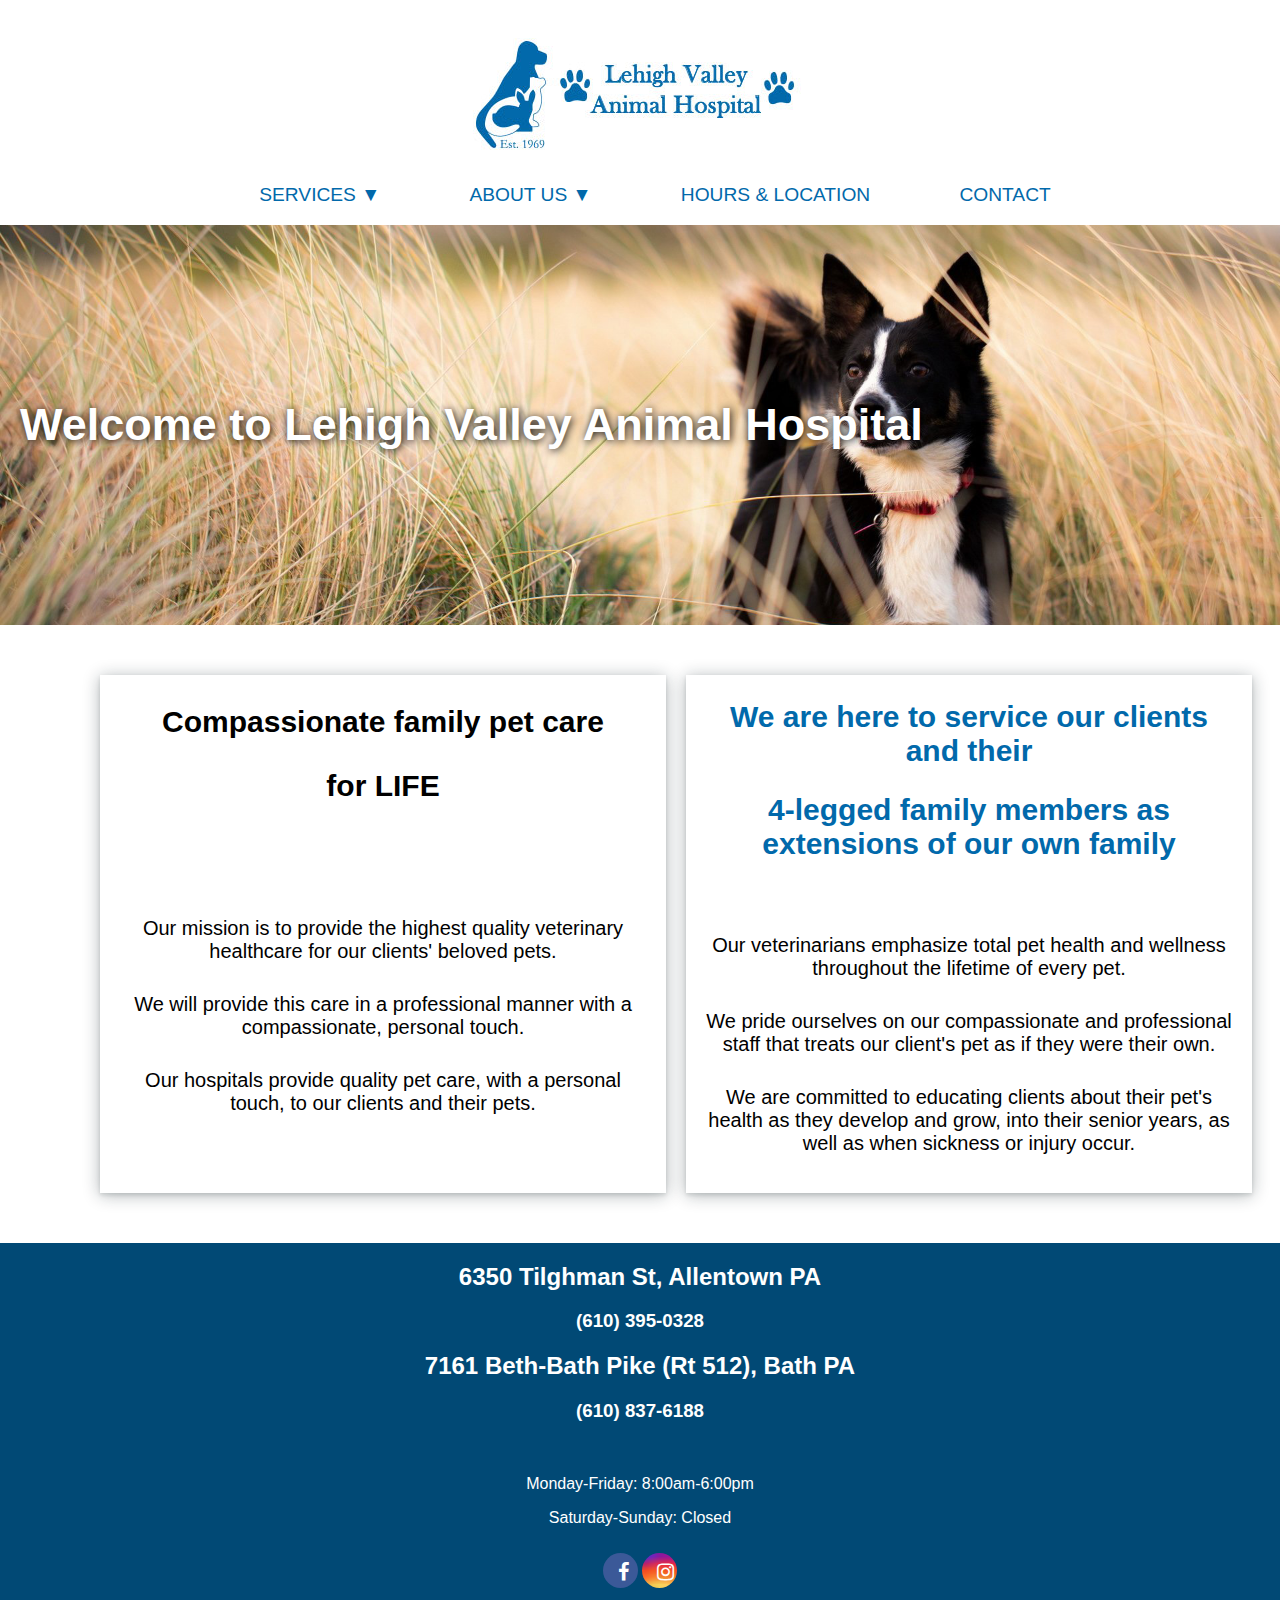
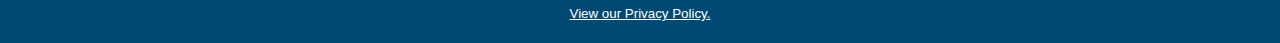
<file: index.html>
<!DOCTYPE html>
<html>
    <head>
        <meta charset="utf-8">
        <meta name="viewport" content="width-device-width", initial-scale="1">
        <title>FINAL PROJECT</title>
        <link rel="stylesheet" href="https://cdnjs.cloudflare.com/ajax/libs/font-awesome/4.7.0/css/font-awesome.min.css">
        <link rel="stylesheet" href="style.css">
    </head>
    <body>


        <header class="white">
            <div class="container">
                <div class="img">
                    <a href="index.html"><img src="images/logo.jpg" alt=""></a>
                </div>
                <nav>
                    <ul>
                        <li class="dropdown">
                            <a href="#">Services ▼ </a>
                            <ul class="dropdownmenu">
                                <li><a href="allservices.html">All Services</a></li>
                                <li><a href="catanddogcare.html">Cat & Dog Care</a></li>
                                <li><a href="telehealth.html">Telehealth Appointments</a></li>
                                <li><a href="emergency.html">Emergency Pet Care</a></li>
                            </ul>
                            </li>
                            <li class="dropdown">
                                <a href="#">About Us ▼ </a>
                                <ul class="dropdownmenu">
                                    <li><a href="ourpractices.html">Our Practices</a></li>
                                    <li><a href="meettheteam.html">Meet the Team</a></li>
                                    <li><a href="resources.html">Resources & Links</a></li>
                                </ul>
                                </li>
                        <li><a href="hours.html">Hours & Location</a></li>
                        <li><a href="contact.html">Contact</a></li>
                    </ul>
                </nav>
                <div class="burger">
                    <span></span>
                    <span></span>
                    <span></span>
                </div>
            </div>
        </header>



        <section class="featured">
            <div class="container">
                <h1>Welcome to Lehigh Valley Animal Hospital</h1>
            </div>
        </section>

    <section class="secondary">
        <div class="grid-parent">
            <div class="grid-child child1">
                <h3>Compassionate family pet care</h3>
                <h3>for LIFE</h3>
                <br>
                <br>
                <br>
                <p>Our mission is to provide the highest quality veterinary healthcare for our clients' beloved pets.</p>
                <p>We will provide this care in a professional manner with a compassionate, personal touch. </p>
                <p>Our hospitals provide quality pet care, with a personal touch, to our clients and their pets.</p>
            </div>
            <div class="grid-child child2">
                <h2>We are here to service our clients and their </h2>
                <h2>4-legged family members as extensions of our own family</h2>
                <br>
                <p>Our veterinarians emphasize total pet health and wellness throughout the lifetime of every pet.</p>
                <p>We pride ourselves on our compassionate and professional staff that treats our client's pet as if they were their own.</p>
                <p>We are committed to educating clients about their pet's health as they develop and grow, into their senior years, as well as when sickness or injury occur.</p>
                <br>
            </div>
          </div>
    </section>



        <footer class="blue">
            <div class="container">
                <h2>6350 Tilghman St, Allentown PA</h2>
                <h3>(610) 395-0328</h3>
                <h2>7161 Beth-Bath Pike (Rt 512), Bath PA</h2>
                <h3>(610) 837-6188</h3>
                <br>
                <p>Monday-Friday: 8:00am-6:00pm</p>
                <p>Saturday-Sunday: Closed</p>
                <a href ="https://www.facebook.com/lvanimalhospital" class="fa fa-facebook"></a>
                <a href ="https://www.instagram.com/lehighvalleyanimalhospital/" class="fa fa-instagram"></a>
                <p><small><a href="https://lvah.com/uploads/SiteAssets/0/files/Online-Privacy-Policy-2205.pdf">View our Privacy Policy.</a></small></p>
            </div>
        </footer>


    </body>
</html>
</file>
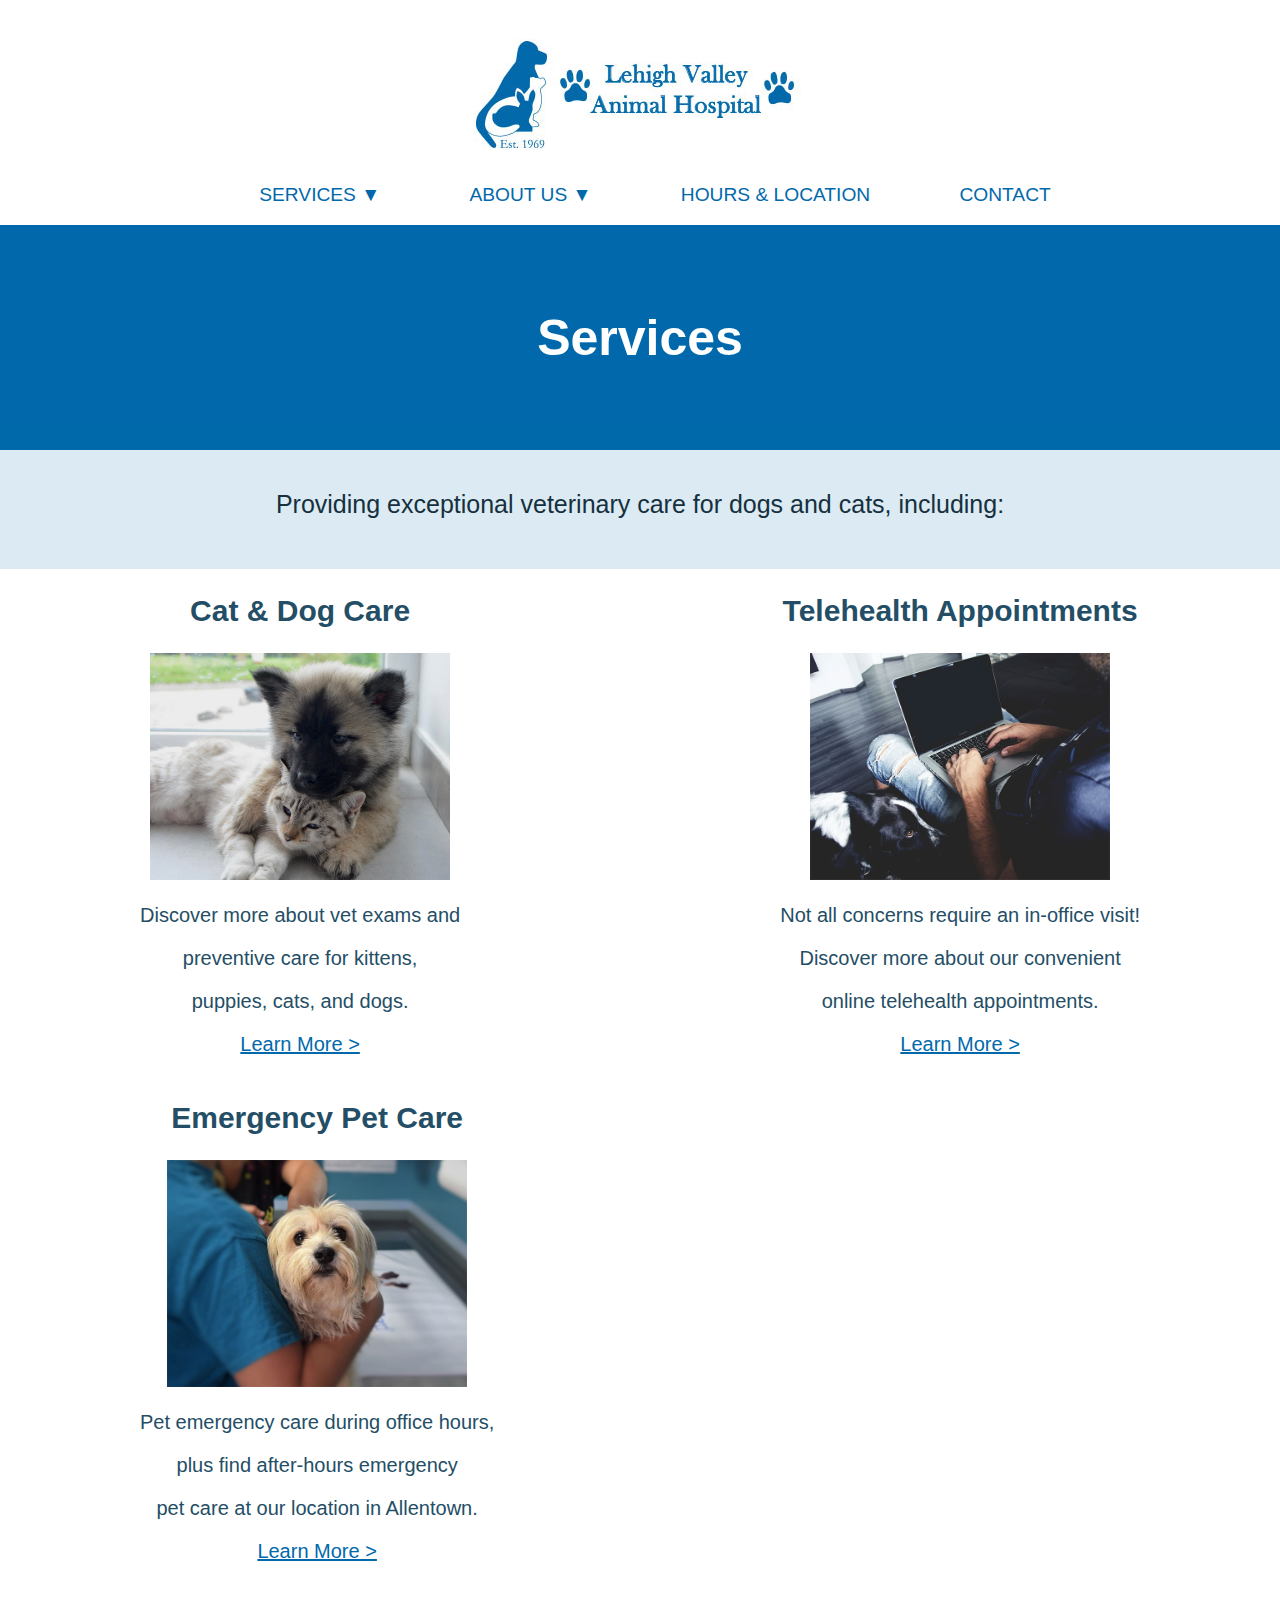
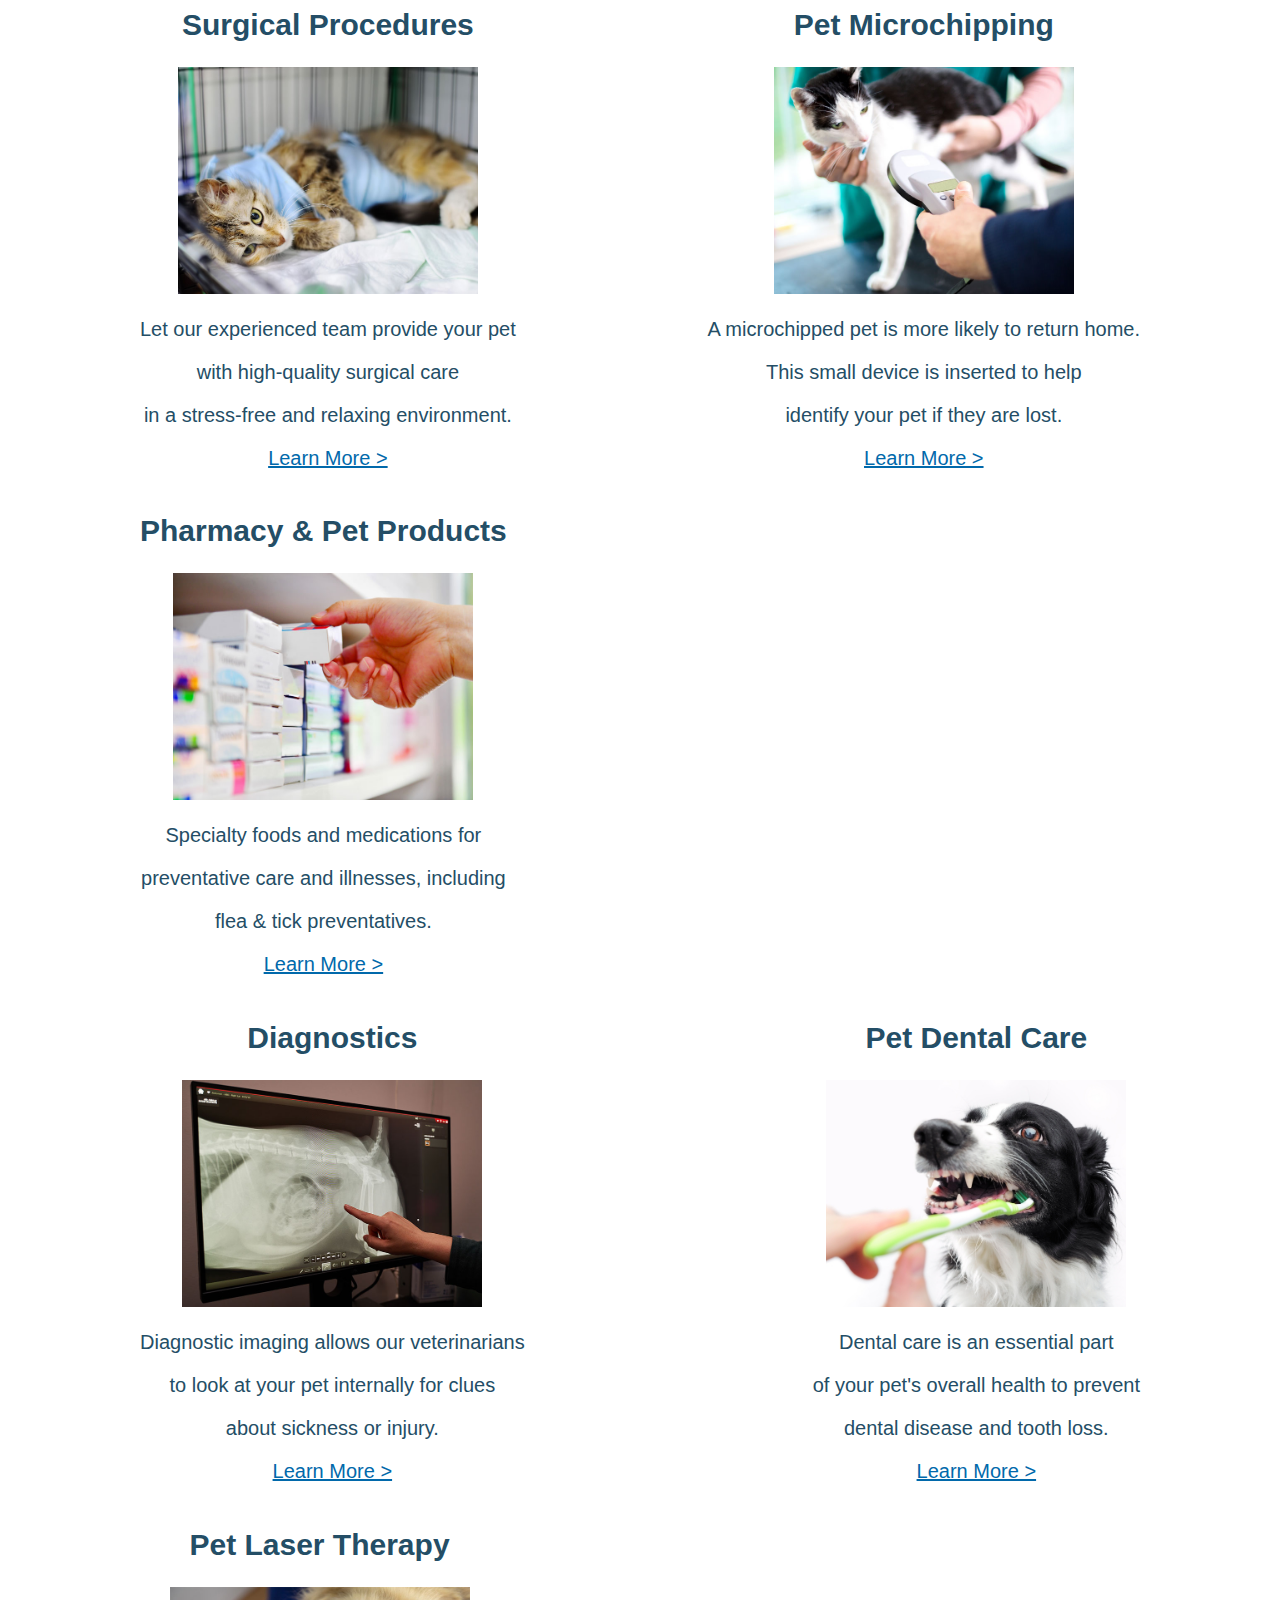
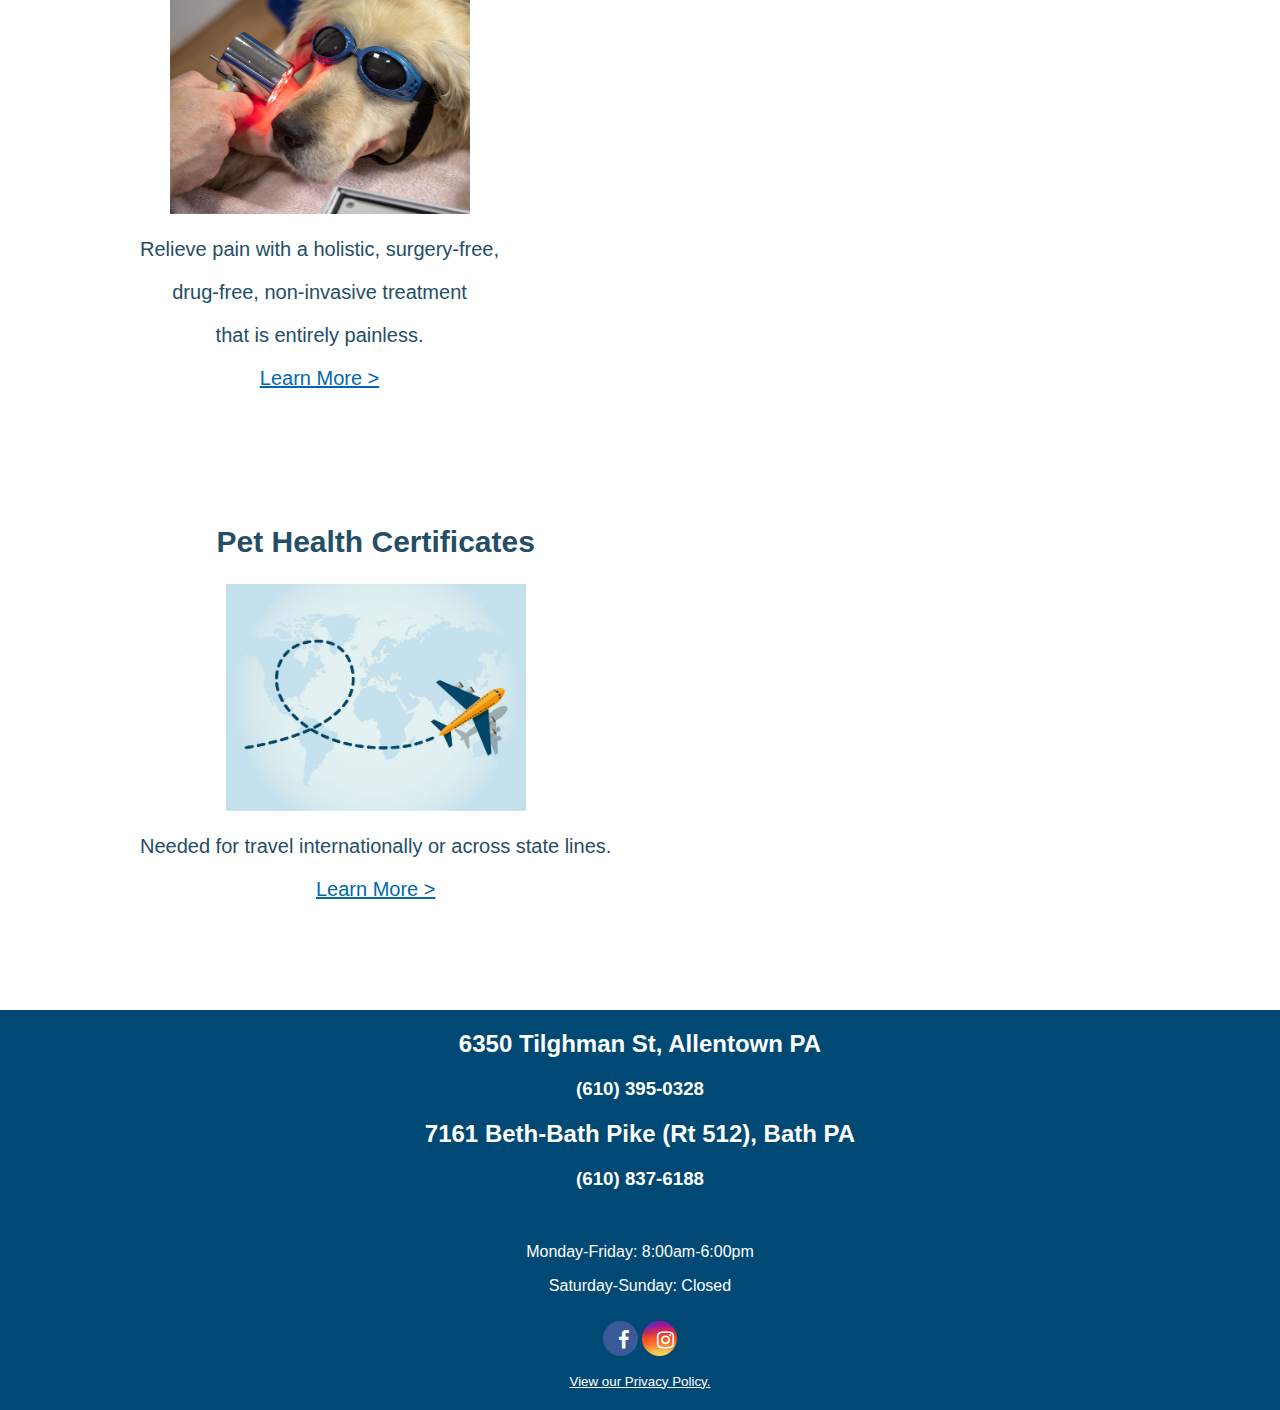
<file: allservices.html>
<!DOCTYPE html>
<html>
    <head>
        <meta charset="utf-8">
        <meta name="viewport" content="width-device-width">
        <title>FINAL PROJECT</title>
        <link rel="stylesheet" href="https://cdnjs.cloudflare.com/ajax/libs/font-awesome/4.7.0/css/font-awesome.min.css">
        <link rel="stylesheet" href="style.css">    </head>
    <body>


        <header class="white">
            <div class="container">
                <div class="img">
                    <a href="index.html"><img src="images/logo.jpg" alt=""></a>
                </div>
                <nav>
                    <ul>
                        <li class="dropdown">
                            <a href="#">Services ▼ </a>
                            <ul class="dropdownmenu">
                                <li><a href="allservices.html">All Services</a></li>
                                <li><a href="catanddogcare.html">Cat & Dog Care</a></li>
                                <li><a href="telehealth.html">Telehealth Appointments</a></li>
                                <li><a href="emergency.html">Emergency Pet Care</a></li>
                            </ul>
                            </li>
                            <li class="dropdown">
                                <a href="#">About Us ▼ </a>
                                <ul class="dropdownmenu">
                                    <li><a href="ourpractices.html">Our Practices</a></li>
                                    <li><a href="meettheteam.html">Meet the Team</a></li>
                                    <li><a href="resources.html">Resources & Links</a></li>
                                </ul>
                                </li>
                        <li><a href="hours.html">Hours & Location</a></li>
                        <li><a href="contact.html">Contact</a></li>
                    </ul>
                </nav>
                <div class="burger">
                    <span></span>
                    <span></span>
                    <span></span>
                </div>
            </div>
        </header>



        <section class="featured navy">
            <header class="services">
                <h1>Services</h1>
            </header>
        </section>



        <section class="secondary">
            <div class="servecontent">
                <p>Providing exceptional veterinary care for dogs and cats, including:</p>
            </div>
            <div class="container">
                <div class="item">
                    <h2>Cat & Dog Care</h2>
                    <a href="catanddogcare.html"><img src="images/servicesimage_1.jpg" alt=""></a>
                    <p>Discover more about vet exams and</p>
                    <p>preventive care for kittens,</p>
                    <p>puppies, cats, and dogs.</p>
                    <p><a href="catanddogcare.html">Learn More ></a></p>
                </div>
                <div class="item">
                    <h2>Telehealth Appointments</h2>
                    <a href="telehealth.html"><img src="images/servicesimage_9.jpg" alt=""></a>
                    <p>Not all concerns require an in-office visit!</p>
                    <p>Discover more about our convenient</p>
                    <p>online telehealth appointments. </p>
                    <p><a href="telehealth.html">Learn More ></a></p>
                </div>
                <div class="item">
                    <h2>Emergency Pet Care</h2>
                    <a href="emergency.html"><img src="images/servicesimage_10.jpg" alt=""></a>
                    <p>Pet emergency care during office hours,</p>
                    <p>plus find after-hours emergency</p>
                    <p>pet care at our location in Allentown.</p>
                    <p><a href="emergency.html">Learn More ></a></p>
                </div>
            </div>
            <div class="container">
                <div class="item">
                    <h2>Surgical Procedures</h2>
                    <img src="images/servicesimage_4.jpg" />
                    <p>Let our experienced team provide your pet</p>
                    <p>with high-quality surgical care</p>
                    <p>in a stress-free and relaxing environment.</p>
                    <p><a href="#">Learn More ></a></p>
                </div>
                <div class="item">
                    <h2>Pet Microchipping</h2>
                    <img src="images/servicesimage_5.jpg" />
                    <p>A microchipped pet is more likely to return home.</p>
                    <p>This small device is inserted to help</p>
                    <p>identify your pet if they are lost.</p>
                    <p><a href="#">Learn More ></a></p>
                </div>
                <div class="item">
                    <h2>Pharmacy & Pet Products</h2>
                    <img src="images/servicesimage_8.jpg" />
                    <p>Specialty foods and medications for</p>
                    <p>preventative care and illnesses, including</p>
                    <p>flea & tick preventatives.</p>
                    <p><a href="#">Learn More ></a></p>
                </div>
            </div>
            <div class="container">
                <div class="item">
                    <h2>Diagnostics</h2>
                    <img src="images/servicesimage_2.jpg" />
                    <p>Diagnostic imaging allows our veterinarians</p>
                    <p>to look at your pet internally for clues</p>
                    <p>about sickness or injury.</p>
                    <p><a href="#">Learn More ></a></p>
                </div>
                <div class="item">
                    <h2>Pet Dental Care</h2>
                    <img src="images/servicesimage_3.jpg" />
                    <p>Dental care is an essential part</p>
                    <p>of your pet's overall health to prevent</p>
                    <p>dental disease and tooth loss.</p>
                    <p><a href="#">Learn More ></a></p>
                </div>
                <div class="item">
                    <h2>Pet Laser Therapy</h2>
                    <img src="images/servicesimage_7.jpg" />
                    <p>Relieve pain with a holistic, surgery-free,</p>
                    <p>drug-free, non-invasive treatment</p>
                    <p>that is entirely painless.</p>
                    <p><a href="#">Learn More ></a></p>
                </div>
            </div>
            <div class="container">
                <div class="item">
                    <h2>Pet Health Certificates</h2>
                    <img src="images/servicesimage_6.jpg" />
                    <p>Needed for travel internationally or across state lines.</p>
                    <p><a href="#">Learn More ></a></p>
                </div>
            </div>
        </section>


        <footer class="blue">
            <div class="container">
                <h2>6350 Tilghman St, Allentown PA</h2>
                <h3>(610) 395-0328</h3>
                <h2>7161 Beth-Bath Pike (Rt 512), Bath PA</h2>
                <h3>(610) 837-6188</h3>
                <br>
                <p>Monday-Friday: 8:00am-6:00pm</p>
                <p>Saturday-Sunday: Closed</p>   
                <a href ="https://www.facebook.com/lvanimalhospital" class="fa fa-facebook"></a>  
                <a href ="https://www.instagram.com/lehighvalleyanimalhospital/" class="fa fa-instagram"></a>   
                <p><small><a href="https://lvah.com/uploads/SiteAssets/0/files/Online-Privacy-Policy-2205.pdf">View our Privacy Policy.</a></small></p>    
            </div>
        </footer>


    </body>
</html>
</file>
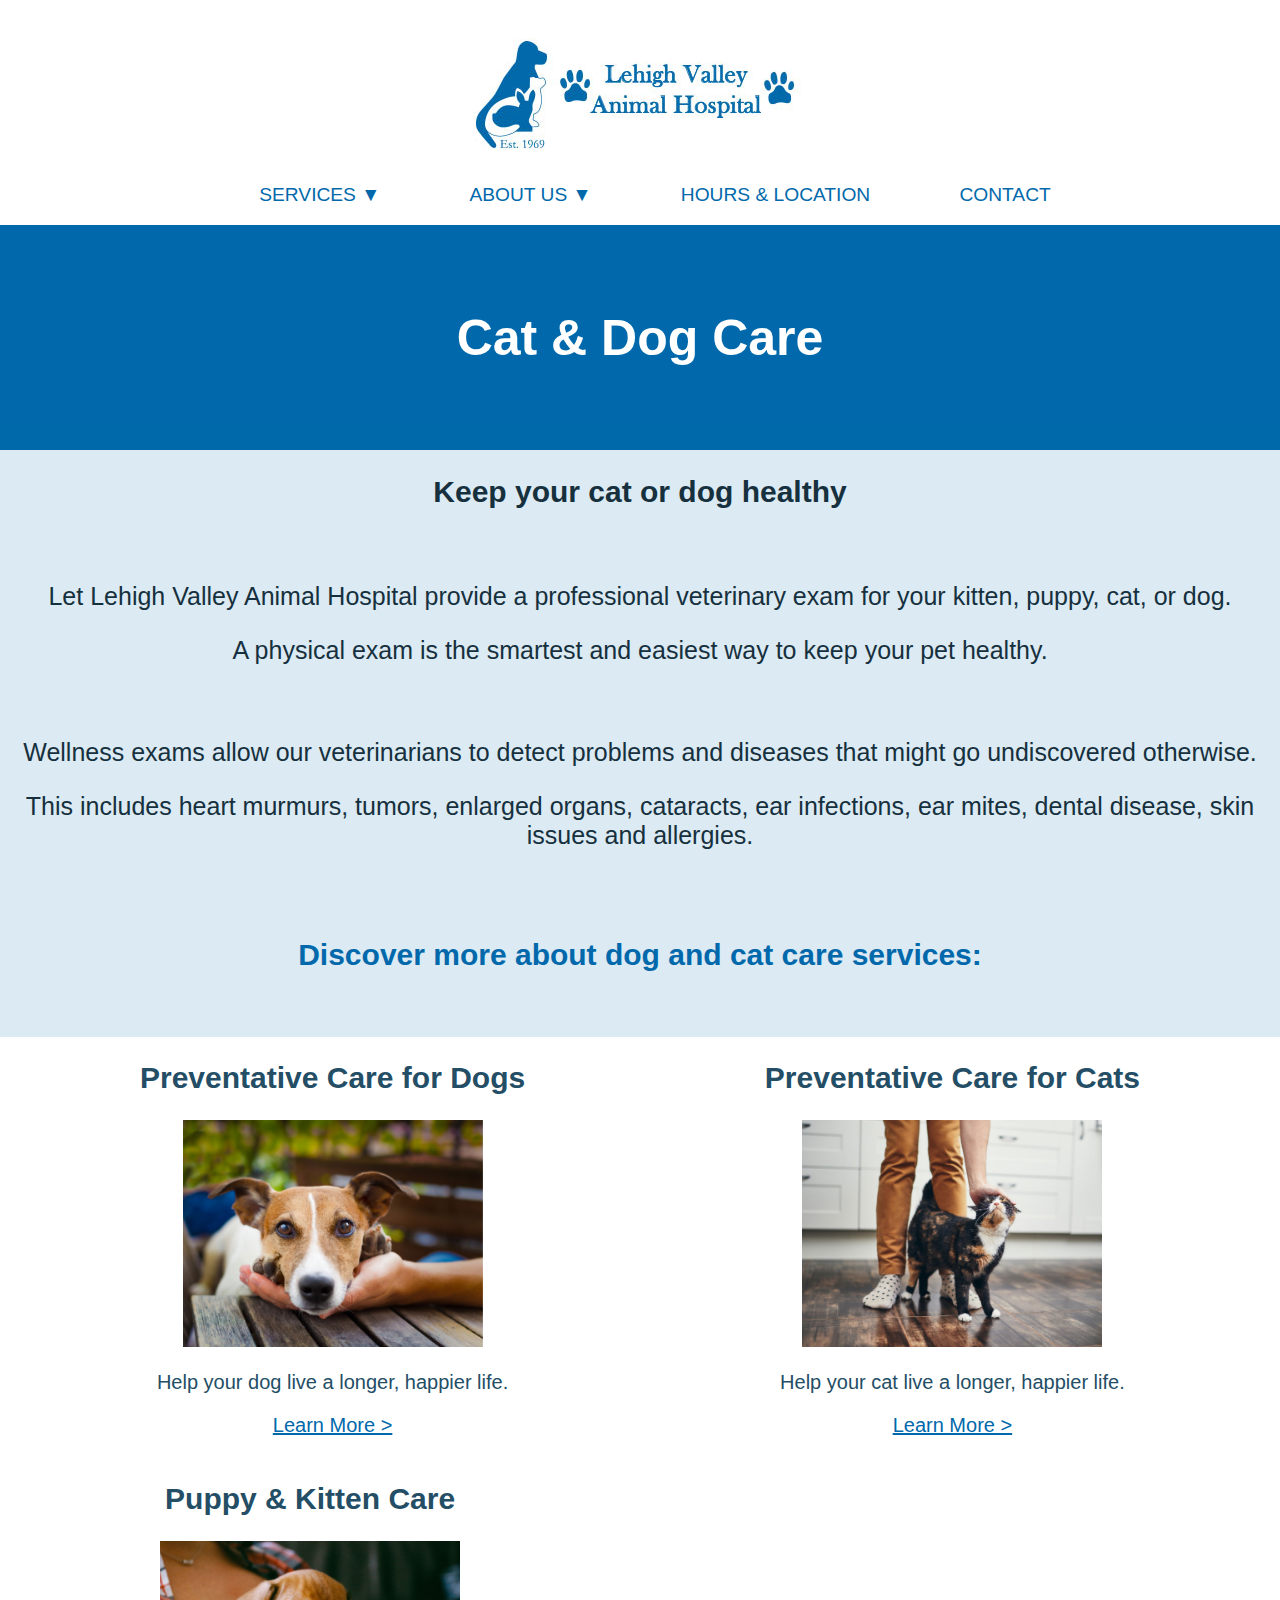
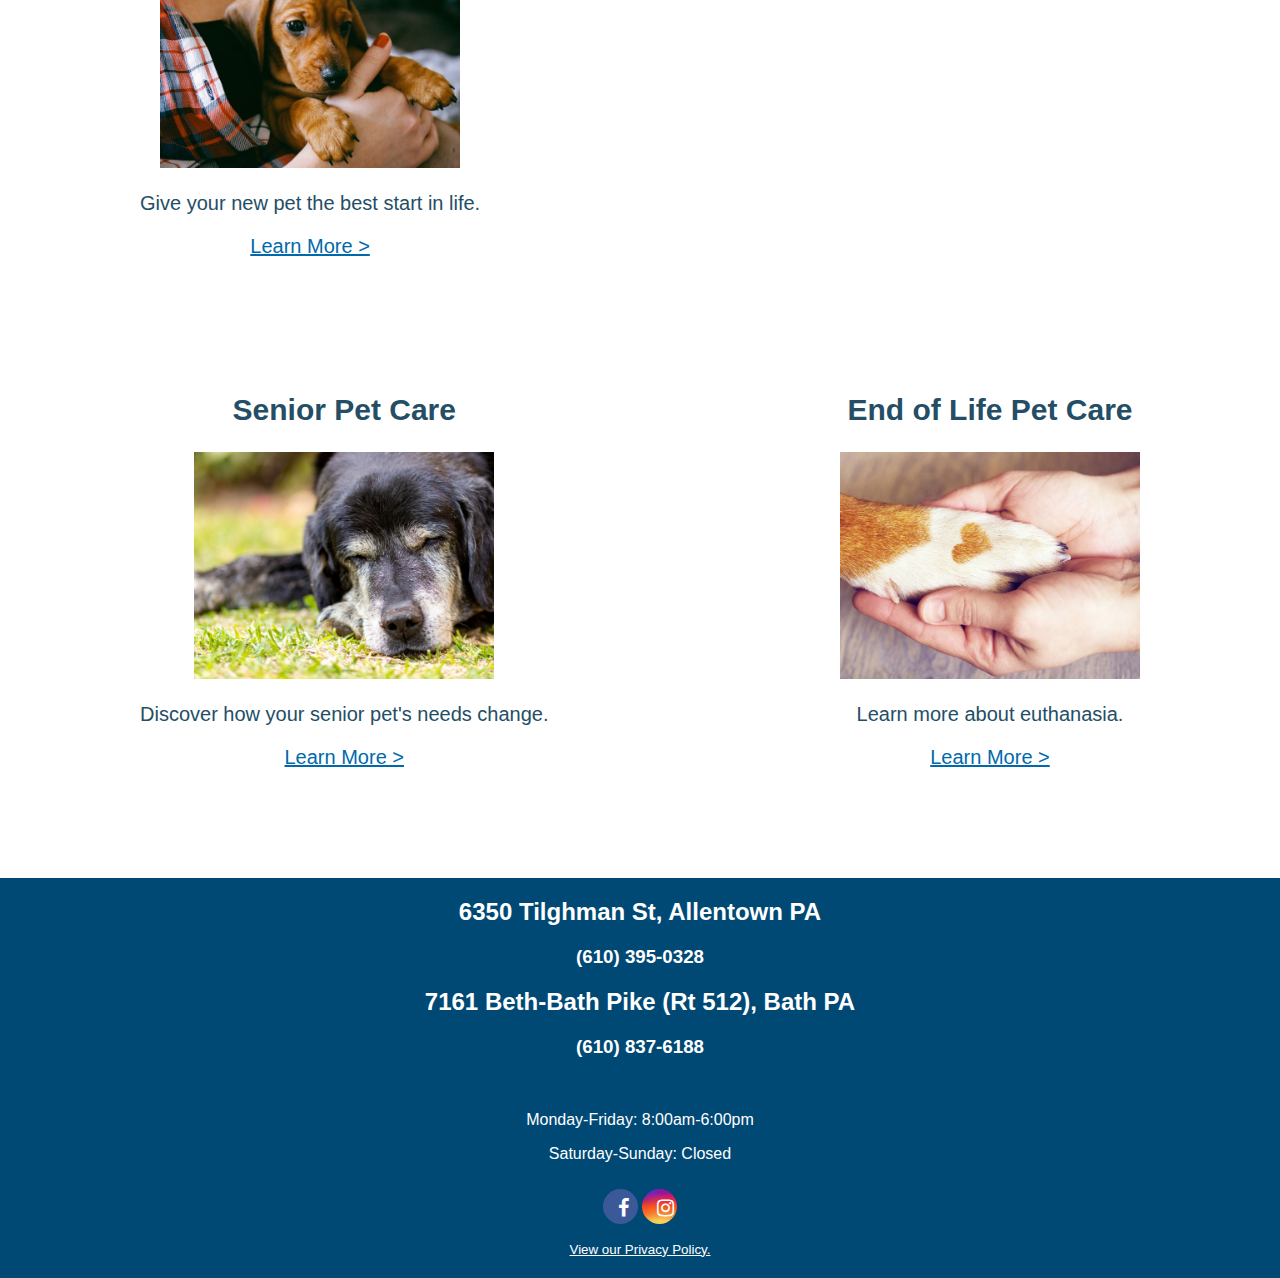
<file: catanddogcare.html>
<!DOCTYPE html>
<html>
    <head>
        <meta charset="utf-8">
        <meta name="viewport" content="width-device-width">
        <title>FINAL PROJECT</title>
        <link rel="stylesheet" href="https://cdnjs.cloudflare.com/ajax/libs/font-awesome/4.7.0/css/font-awesome.min.css">
        <link rel="stylesheet" href="style.css">    
    </head>
    <body>


        <header class="white">
            <div class="container">
                <div class="img">
                    <a href="index.html"><img src="images/logo.jpg" alt=""></a>
                </div>
                <nav>
                    <ul>
                        <li class="dropdown">
                            <a href="#">Services ▼ </a>
                            <ul class="dropdownmenu">
                                <li><a href="allservices.html">All Services</a></li>
                                <li><a href="catanddogcare.html">Cat & Dog Care</a></li>
                                <li><a href="telehealth.html">Telehealth Appointments</a></li>
                                <li><a href="emergency.html">Emergency Pet Care</a></li>
                            </ul>
                            </li>
                            <li class="dropdown">
                                <a href="#">About Us ▼ </a>
                                <ul class="dropdownmenu">
                                    <li><a href="ourpractices.html">Our Practices</a></li>
                                    <li><a href="meettheteam.html">Meet the Team</a></li>
                                    <li><a href="resources.html">Resources & Links</a></li>
                                </ul>
                                </li>
                        <li><a href="hours.html">Hours & Location</a></li>
                        <li><a href="contact.html">Contact</a></li>
                    </ul>
                </nav>
                <div class="burger">
                    <span></span>
                    <span></span>
                    <span></span>
                </div>
            </div>
        </header>



        <section class="featured navy">
            <header class="services">
                <h1>Cat & Dog Care</h1>
            </header>
        </section>



        <section class="secondary">
            <div class="cndcontent">
                <h2>Keep your cat or dog healthy</h2>
                <br>
                <p>Let Lehigh Valley Animal Hospital provide a professional veterinary exam for your kitten, puppy, cat, or dog.</p> 
                <p>A physical exam is the smartest and easiest way to keep your pet healthy.</p>
                <br>
                <p>Wellness exams allow our veterinarians to detect problems and diseases that might go undiscovered otherwise.</p>
                <p>This includes heart murmurs, tumors, enlarged organs, cataracts, ear infections, ear mites, dental disease, skin issues and allergies.</p>
                <br>
                <h4>Discover more about dog and cat care services:</h4>
            </div>
            <div class="container">
                <div class="item">
                    <h2>Preventative Care for Dogs</h2>
                    <img src="images/careimage_1.jpg" />
                    <p>Help your dog live a longer, happier life.</p>
                    <p><a href="#">Learn More ></a></p>
                </div>
                <div class="item">
                    <h2>Preventative Care for Cats</h2>
                    <img src="images/careimage_2.jpg" />
                    <p>Help your cat live a longer, happier life.</p>
                    <p><a href="#">Learn More ></a></p>
                </div>
                <div class="item">
                    <h2>Puppy & Kitten Care</h2>
                    <img src="images/careimage_3.jpg" />
                    <p>Give your new pet the best start in life.</p>
                    <p><a href="#">Learn More ></a></p>
                </div>
            </div>
            <div class="container">
                <div class="item">
                    <h2>Senior Pet Care</h2>
                    <img src="images/careimage_4.jpg" />
                    <p>Discover how your senior pet's needs change.</p>
                    <p><a href="#">Learn More ></a></p>
                </div>
                <div class="item">
                    <h2>End of Life Pet Care</h2>
                    <img src="images/careimage_5.jpg" />
                    <p>Learn more about euthanasia.</p>
                    <p><a href="#">Learn More ></a></p>
                </div>
            </div>
        </section>

       



        <footer class="blue">
            <div class="container">
                <h2>6350 Tilghman St, Allentown PA</h2>
                <h3>(610) 395-0328</h3>
                <h2>7161 Beth-Bath Pike (Rt 512), Bath PA</h2>
                <h3>(610) 837-6188</h3>
                <br>
                <p>Monday-Friday: 8:00am-6:00pm</p>
                <p>Saturday-Sunday: Closed</p>
                <a href ="https://www.facebook.com/lvanimalhospital" class="fa fa-facebook"></a>
                <a href ="https://www.instagram.com/lehighvalleyanimalhospital/" class="fa fa-instagram"></a>
                <p><small><a href="https://lvah.com/uploads/SiteAssets/0/files/Online-Privacy-Policy-2205.pdf">View our Privacy Policy.</a></small></p>
            </div>
        </footer>


    </body>
</html>
</file>
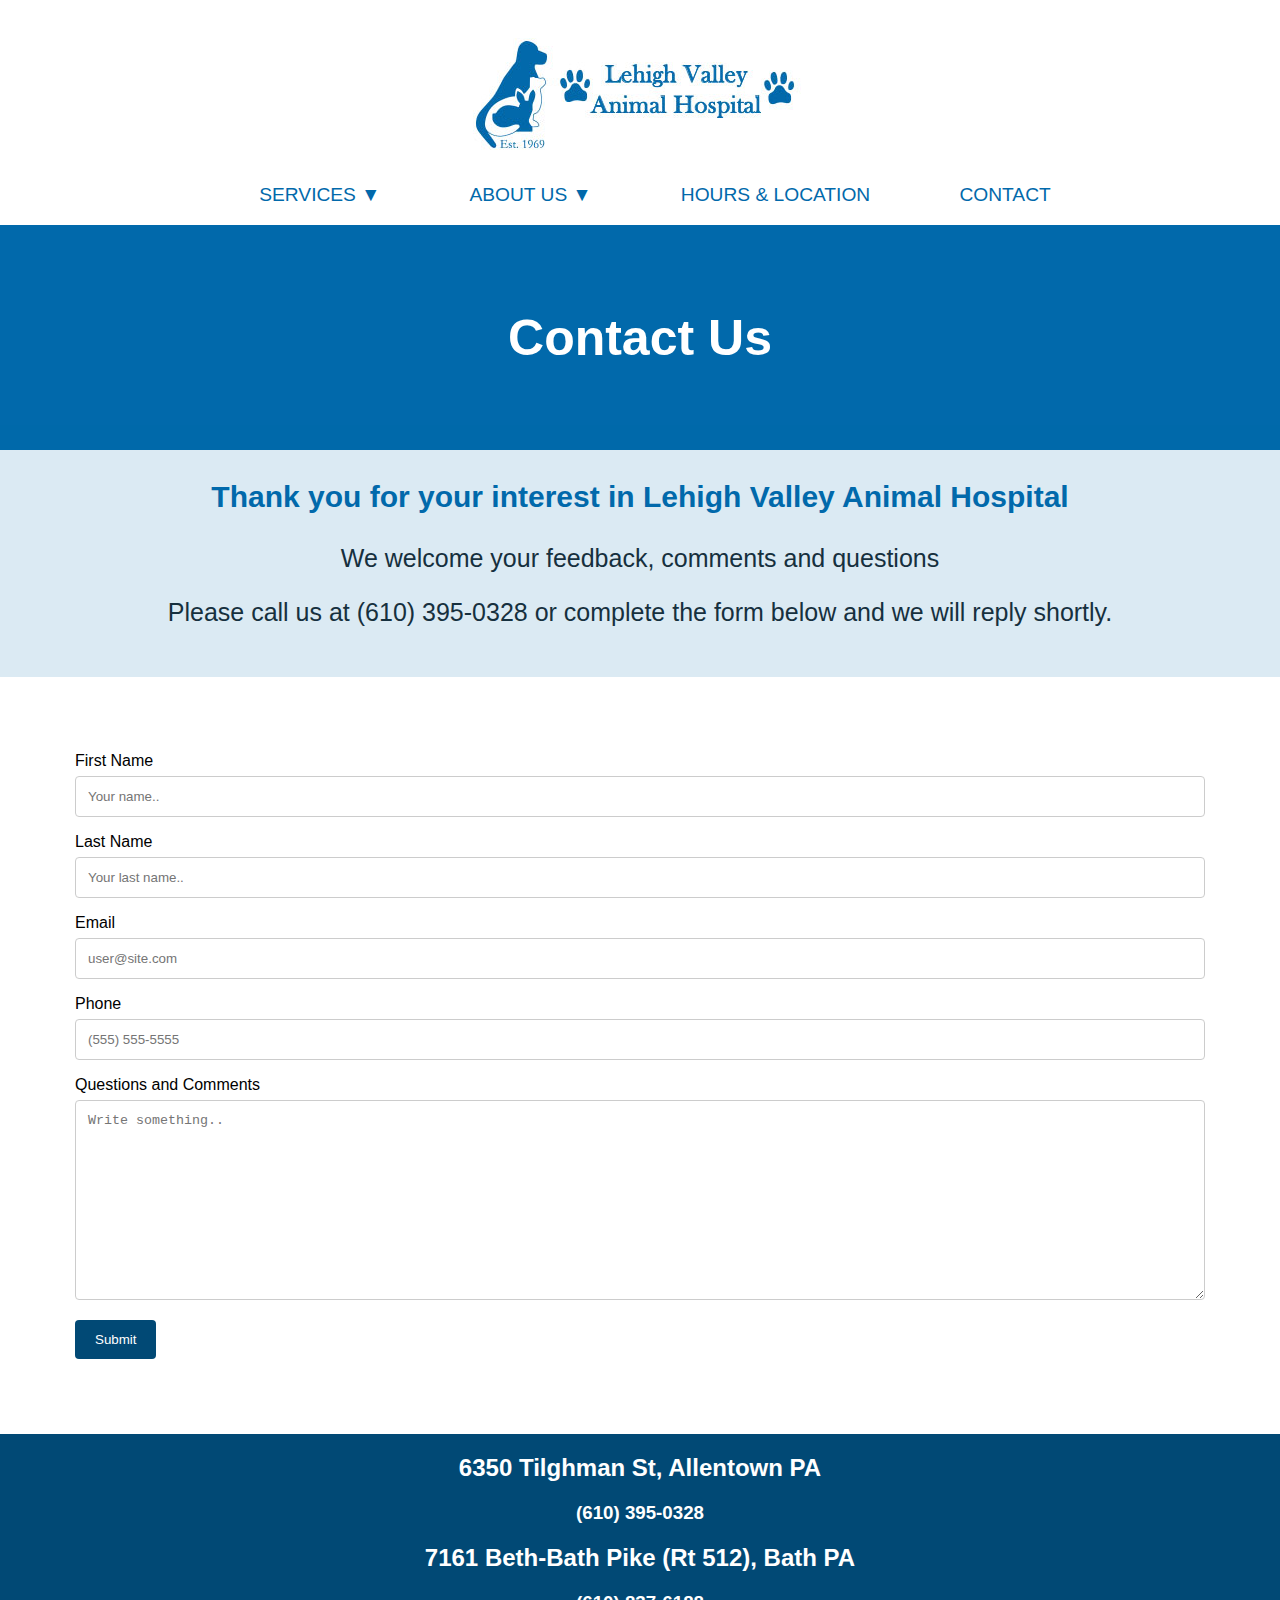
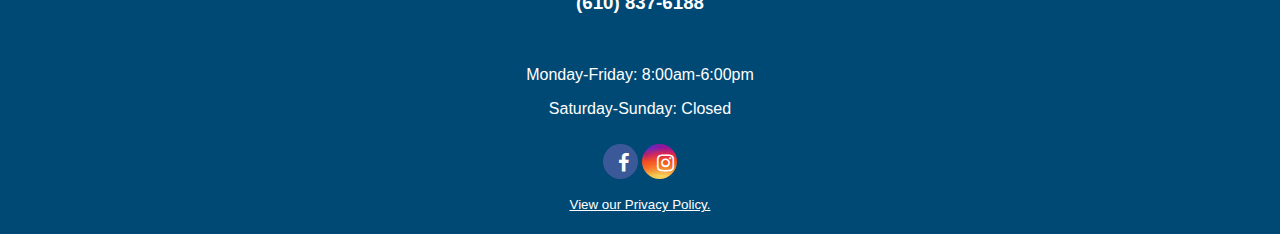
<file: contact.html>
<!DOCTYPE html>
<html>
    <head>
        <meta charset="utf-8">
        <meta name="viewport" content="width-device-width">
        <title>FINAL PROJECT</title>
        <link rel="stylesheet" href="https://cdnjs.cloudflare.com/ajax/libs/font-awesome/4.7.0/css/font-awesome.min.css">
        <link rel="stylesheet" href="style.css">    
    </head>
    <body>


        <header class="white">
            <div class="container">
                <div class="img">
                    <a href="index.html"><img src="images/logo.jpg" alt=""></a>
                </div>
                <nav>
                    <ul>
                        <li class="dropdown">
                            <a href="#">Services ▼ </a>
                            <ul class="dropdownmenu">
                                <li><a href="allservices.html">All Services</a></li>
                                <li><a href="catanddogcare.html">Cat & Dog Care</a></li>
                                <li><a href="telehealth.html">Telehealth Appointments</a></li>
                                <li><a href="emergency.html">Emergency Pet Care</a></li>
                            </ul>
                            </li>
                            <li class="dropdown">
                                <a href="#">About Us ▼ </a>
                                <ul class="dropdownmenu">
                                    <li><a href="ourpractices.html">Our Practices</a></li>
                                    <li><a href="meettheteam.html">Meet the Team</a></li>
                                    <li><a href="resources.html">Resources & Links</a></li>
                                </ul>
                                </li>
                        <li><a href="hours.html">Hours & Location</a></li>
                        <li><a href="contact.html">Contact</a></li>
                    </ul>
                </nav>
                <div class="burger">
                    <span></span>
                    <span></span>
                    <span></span>
                </div>
            </div>
        </header>





        <section class="featured navy">
            <header class="services">
                <h1>Contact Us</h1>
            </header>
        </section>


        <section class="secondary">
            <div class="telecontent">
                 <h3>Thank you for your interest in Lehigh Valley Animal Hospital</h3>
                 <p>We welcome your feedback, comments and questions</p>
                 <p>Please call us at (610) 395-0328 or complete the form below and we will reply shortly.</p>
            </div>
        </section>



        <div class="contactcontainer">
          
              <label for="fname">First Name</label>
              <input type="text" id="fname" name="firstname" placeholder="Your name..">
          
              <label for="lname">Last Name</label>
              <input type="text" id="lname" name="lastname" placeholder="Your last name..">
    
              <label for="lname">Email</label>
              <input type="text" id="email" name="email" placeholder="user@site.com">

              <label for="lname">Phone</label>
              <input type="text" id="phone" name="phone" placeholder="(555) 555-5555">
          
              <label for="subject">Questions and Comments</label>
              <textarea id="subject" name="subject" placeholder="Write something.." style="height:200px"></textarea>
          
              <input type="submit" value="Submit">
          
            </form>
          </div>


       



        <footer class="blue">
            <div class="container">
                <h2>6350 Tilghman St, Allentown PA</h2>
                <h3>(610) 395-0328</h3>
                <h2>7161 Beth-Bath Pike (Rt 512), Bath PA</h2>
                <h3>(610) 837-6188</h3>
                <br>
                <p>Monday-Friday: 8:00am-6:00pm</p>
                <p>Saturday-Sunday: Closed</p>
                <a href ="https://www.facebook.com/lvanimalhospital" class="fa fa-facebook"></a>
                <a href ="https://www.instagram.com/lehighvalleyanimalhospital/" class="fa fa-instagram"></a>
                <p><small><a href="https://lvah.com/uploads/SiteAssets/0/files/Online-Privacy-Policy-2205.pdf">View our Privacy Policy.</a></small></p>
            </div>
        </footer>


    </body>
</html>
</file>
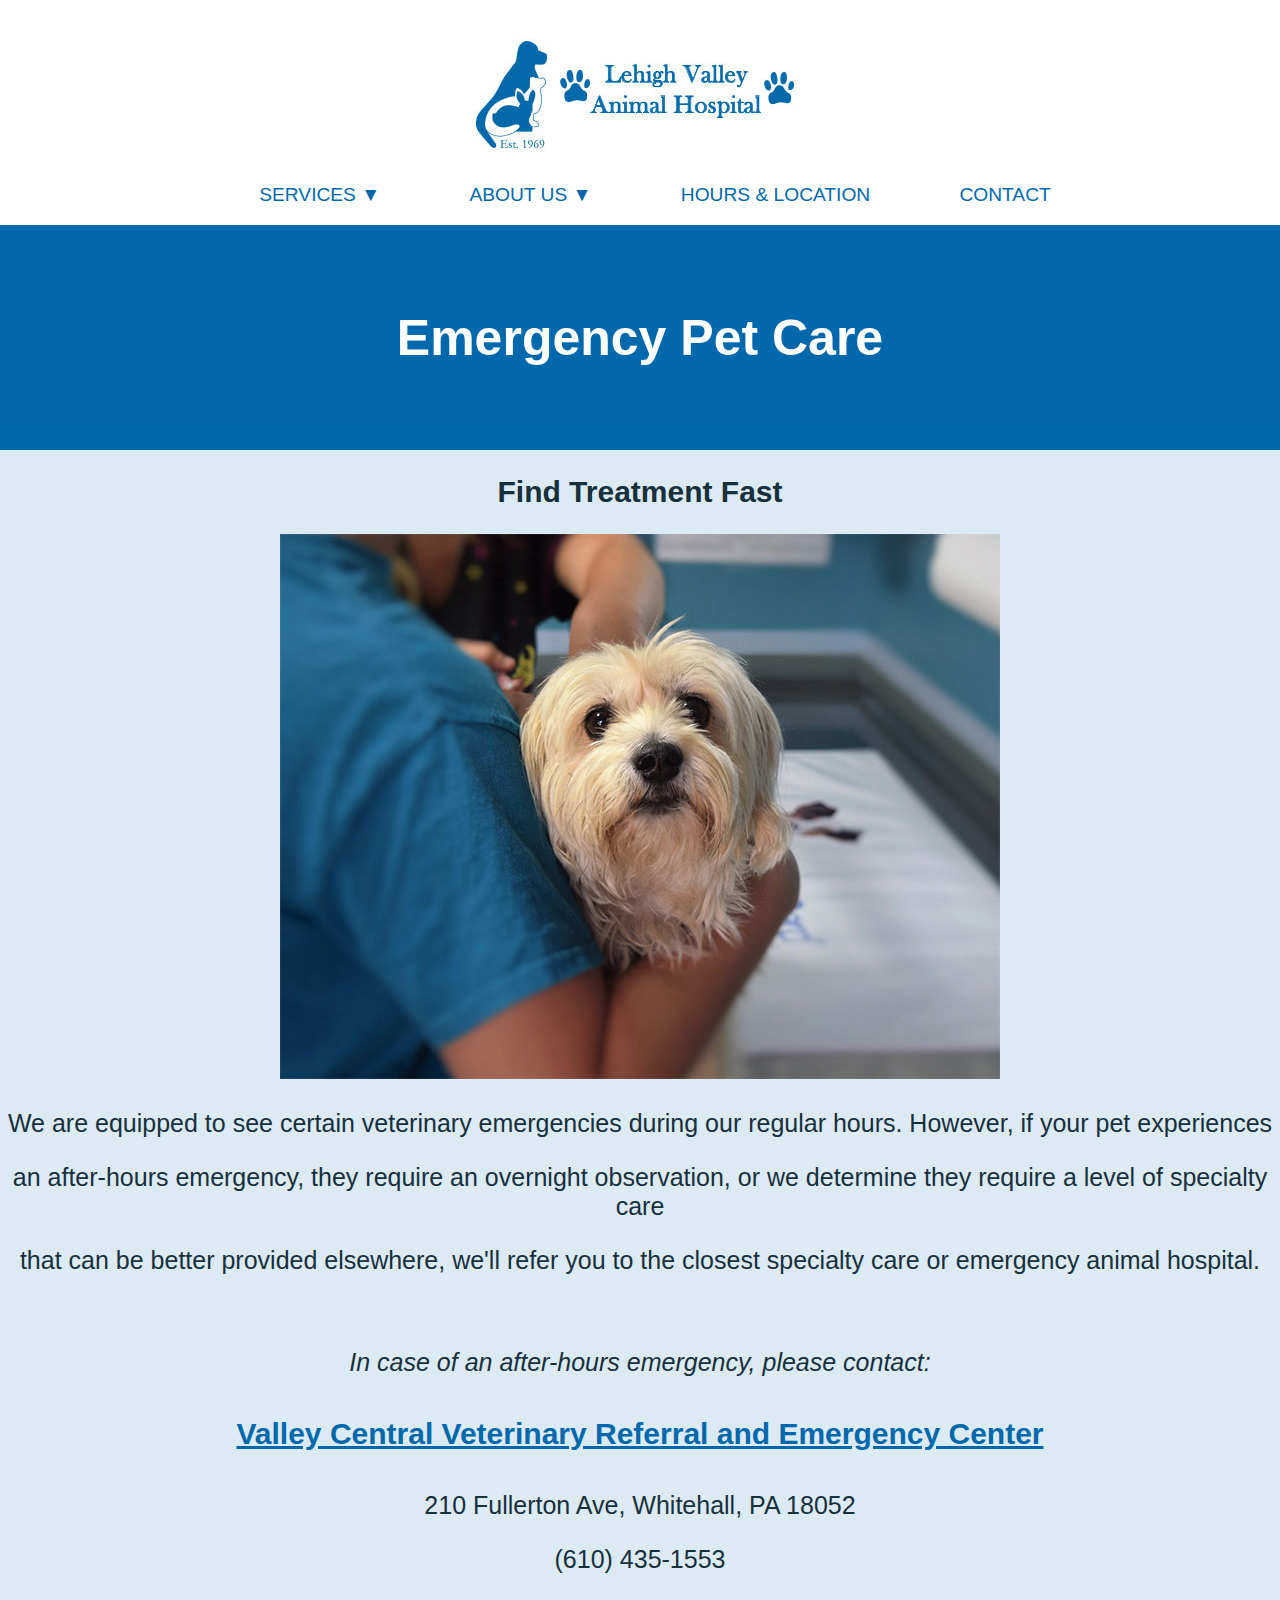
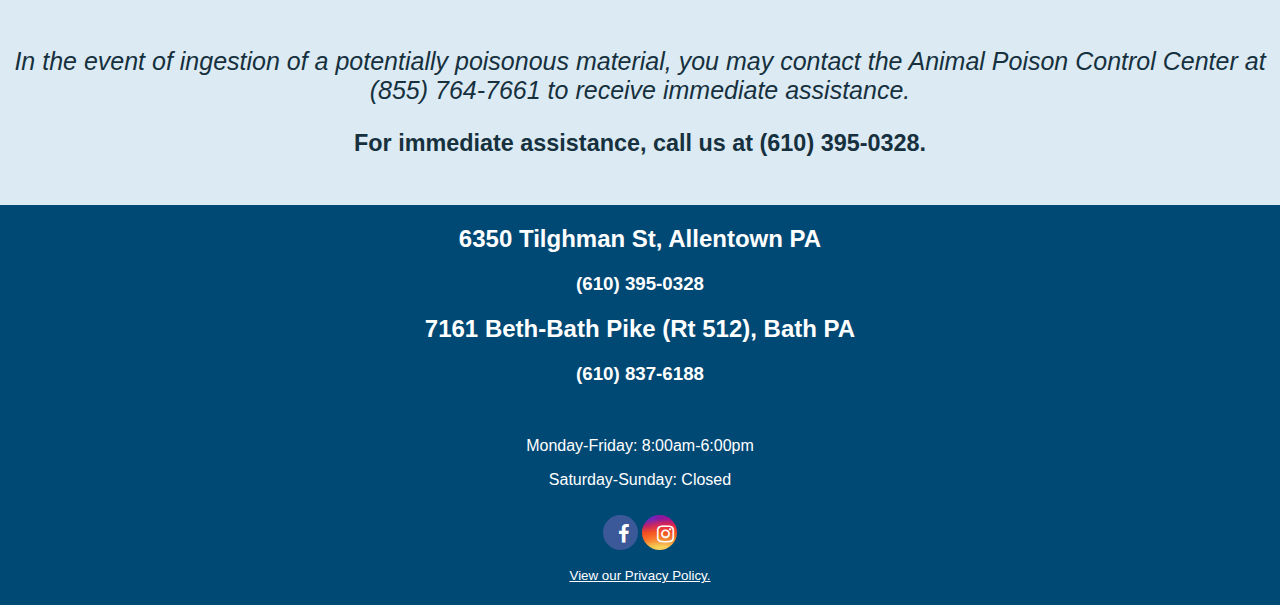
<file: emergency.html>
<!DOCTYPE html>
<html>
    <head>
        <meta charset="utf-8">
        <meta name="viewport" content="width-device-width">
        <title>FINAL PROJECT</title>
        <link rel="stylesheet" href="https://cdnjs.cloudflare.com/ajax/libs/font-awesome/4.7.0/css/font-awesome.min.css">
        <link rel="stylesheet" href="style.css">    
    </head>
    <body>


        <header class="white">
            <div class="container">
                <div class="img">
                    <a href="index.html"><img src="images/logo.jpg" alt=""></a>
                </div>
                <nav>
                    <ul>
                        <li class="dropdown">
                            <a href="#">Services ▼ </a>
                            <ul class="dropdownmenu">
                                <li><a href="allservices.html">All Services</a></li>
                                <li><a href="catanddogcare.html">Cat & Dog Care</a></li>
                                <li><a href="telehealth.html">Telehealth Appointments</a></li>
                                <li><a href="emergency.html">Emergency Pet Care</a></li>
                            </ul>
                            </li>
                            <li class="dropdown">
                                <a href="#">About Us ▼ </a>
                                <ul class="dropdownmenu">
                                    <li><a href="ourpractices.html">Our Practices</a></li>
                                    <li><a href="meettheteam.html">Meet the Team</a></li>
                                    <li><a href="resources.html">Resources & Links</a></li>
                                </ul>
                                </li>
                        <li><a href="hours.html">Hours & Location</a></li>
                        <li><a href="contact.html">Contact</a></li>
                    </ul>
                </nav>
                <div class="burger">
                    <span></span>
                    <span></span>
                    <span></span>
                </div>
            </div>
        </header>



        <section class="featured navy">
            <header class="services">
                <h1>Emergency Pet Care</h1>
            </header>
        </section>



        <section class="secondary">
            <div class="emergencycontent">
                <h2>Find Treatment Fast</h2>
                <img src="images/servicesimage_10.jpg" />
                <p>We are equipped to see certain veterinary emergencies during our regular hours. However, if your pet experiences </p>
                <p>an after-hours emergency, they require an overnight observation, or we determine they require a level of specialty care</p>
                <p>that can be better provided elsewhere, we'll refer you to the closest specialty care or emergency animal hospital.</p>
                <br>
                <p><em>In case of an after-hours emergency, please contact:</em></p>
                <h4><a href="https://www.vcvrec.com">Valley Central Veterinary Referral and Emergency Center</a></h4>
                <p>210 Fullerton Ave, Whitehall, PA 18052</p>
                <p>(610) 435-1553</p>
                <br>
                <p><em>In the event of ingestion of a potentially poisonous material, you may contact the Animal Poison Control Center at (855) 764-7661 to receive immediate assistance.</em></p>
                <h3>For immediate assistance, call us at (610) 395-0328.</h3>
            </div>



        <footer class="blue">
            <div class="emergencycontainer">
                <h2>6350 Tilghman St, Allentown PA</h2>
                <h3>(610) 395-0328</h3>
                <h2>7161 Beth-Bath Pike (Rt 512), Bath PA</h2>
                <h3>(610) 837-6188</h3>
                <br>
                <p>Monday-Friday: 8:00am-6:00pm</p>
                <p>Saturday-Sunday: Closed</p>
                <a href ="https://www.facebook.com/lvanimalhospital" class="fa fa-facebook"></a>
                <a href ="https://www.instagram.com/lehighvalleyanimalhospital/" class="fa fa-instagram"></a>
                <p><small><a href="https://lvah.com/uploads/SiteAssets/0/files/Online-Privacy-Policy-2205.pdf">View our Privacy Policy.</a></small></p>
            </div>
        </footer>


    </body>
</html>
</file>
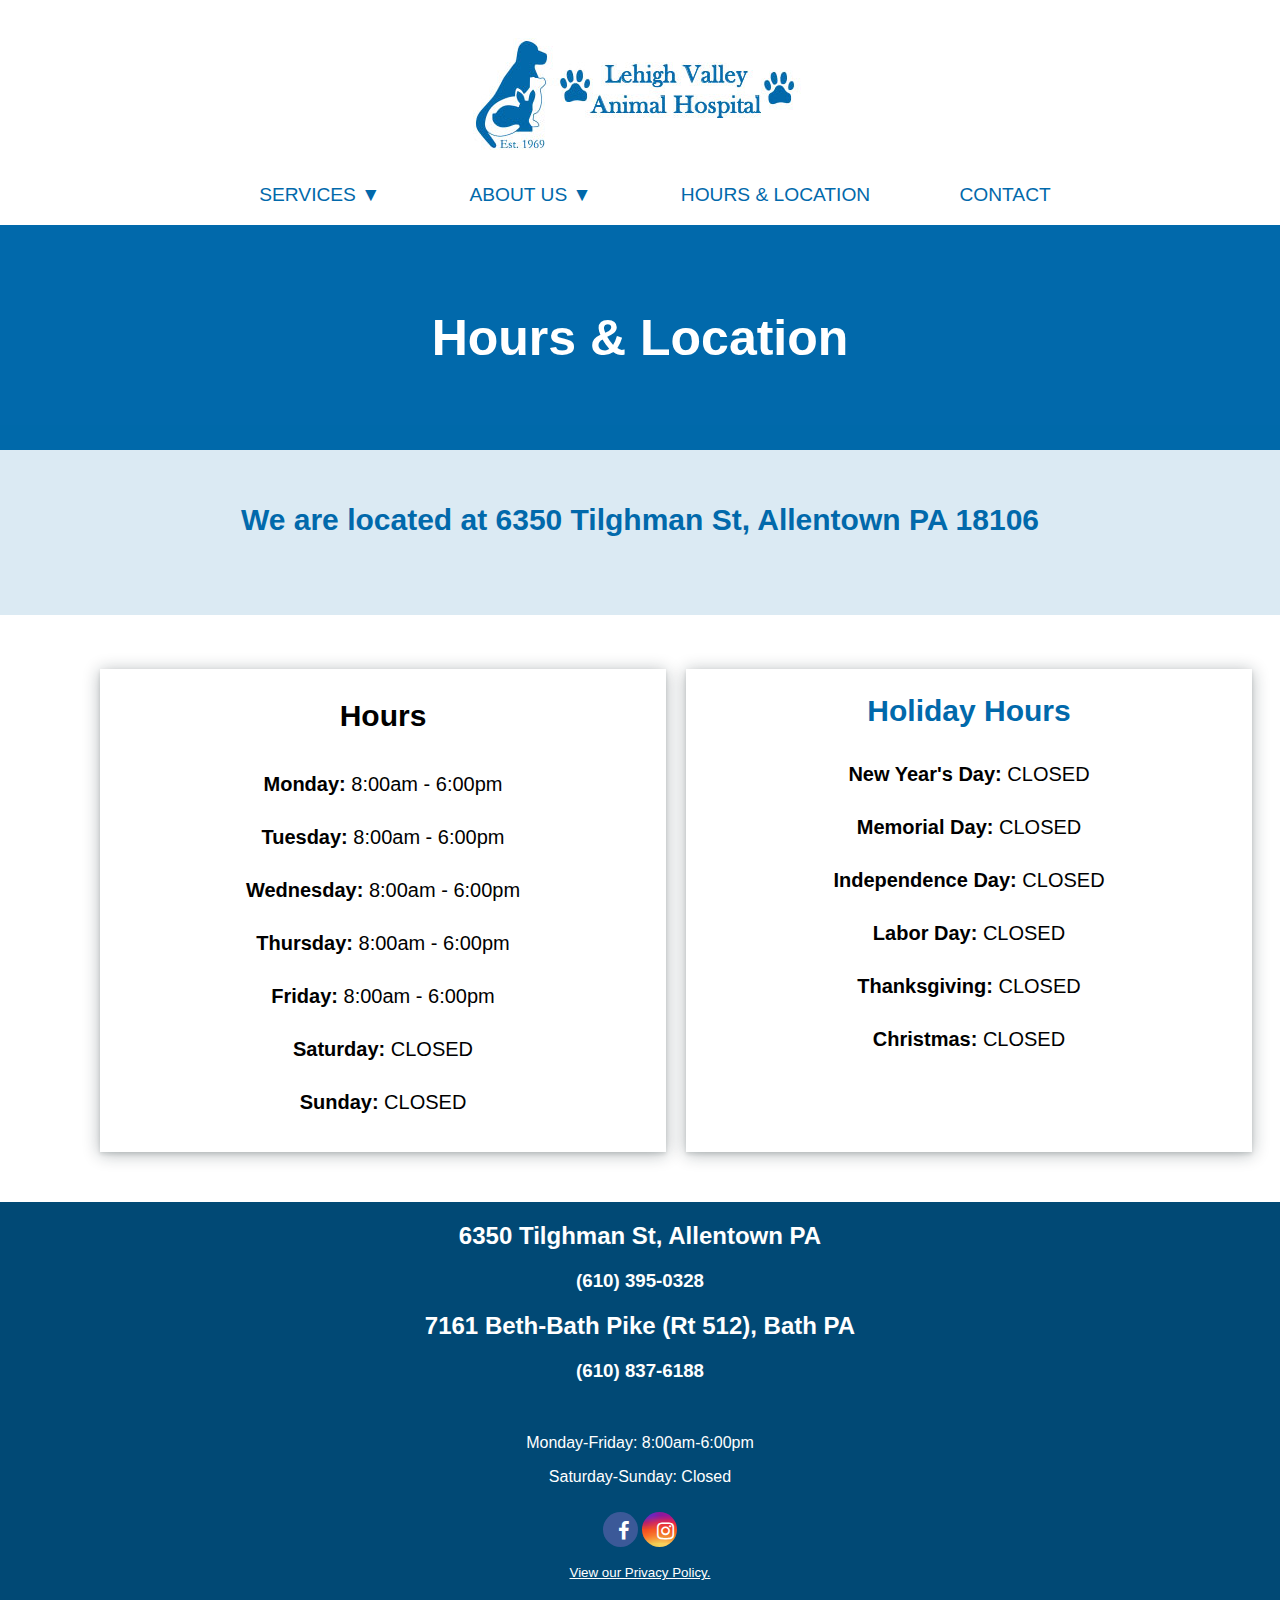
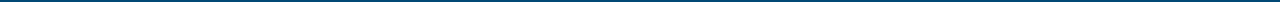
<file: hours.html>
<!DOCTYPE html>
<html>
    <head>
        <meta charset="utf-8">
        <meta name="viewport" content="width-device-width">
        <title>FINAL PROJECT</title>
        <link rel="stylesheet" href="https://cdnjs.cloudflare.com/ajax/libs/font-awesome/4.7.0/css/font-awesome.min.css">
        <link rel="stylesheet" href="style.css">    
    </head>
    <body>


        <header class="white">
            <div class="container">
                <div class="img">
                    <a href="index.html"><img src="images/logo.jpg" alt=""></a>
                </div>
                <nav>
                    <ul>
                        <li class="dropdown">
                            <a href="#">Services ▼ </a>
                            <ul class="dropdownmenu">
                                <li><a href="allservices.html">All Services</a></li>
                                <li><a href="catanddogcare.html">Cat & Dog Care</a></li>
                                <li><a href="telehealth.html">Telehealth Appointments</a></li>
                                <li><a href="emergency.html">Emergency Pet Care</a></li>
                            </ul>
                            </li>
                            <li class="dropdown">
                                <a href="#">About Us ▼ </a>
                                <ul class="dropdownmenu">
                                    <li><a href="ourpractices.html">Our Practices</a></li>
                                    <li><a href="meettheteam.html">Meet the Team</a></li>
                                    <li><a href="resources.html">Resources & Links</a></li>
                                </ul>
                                </li>
                        <li><a href="hours.html">Hours & Location</a></li>
                        <li><a href="contact.html">Contact</a></li>
                    </ul>
                </nav>
                <div class="burger">
                    <span></span>
                    <span></span>
                    <span></span>
                </div>
            </div>
        </header>

        <section class="featured navy">
            <header class="services">
                <h1>Hours & Location</h1>
            </header>
        </section>



        <section class="secondary">
            <div class="telecontent">
                <br>
                 <h3>We are located at 6350 Tilghman St, Allentown PA 18106</h3>
                 <br>
            </div>
        </section>


        <section class="secondary">
            <br>
            <br>
            <br>
            <div class="grid-parent">
                <div class="grid-child child1">
                    <h3>Hours</h3>
                    <p><b>Monday:</b> 8:00am - 6:00pm</p>
                    <p><b>Tuesday:</b> 8:00am - 6:00pm</p>
                    <p><b>Wednesday:</b> 8:00am - 6:00pm</p>
                    <p><b>Thursday:</b> 8:00am - 6:00pm</p>
                    <p><b>Friday:</b> 8:00am - 6:00pm</p>
                    <p><b>Saturday:</b> CLOSED</p>
                    <p><b>Sunday:</b> CLOSED</p>
                    <br>
                </div>
                <div class="grid-child child2">
                    <h2>Holiday Hours</h2>
                    <p><b>New Year's Day:</b> CLOSED</p>
                    <p><b>Memorial Day:</b> CLOSED</p>
                    <p><b>Independence Day:</b> CLOSED</p>
                    <p><b>Labor Day:</b> CLOSED</p>
                    <p><b>Thanksgiving:</b> CLOSED</p>
                    <p><b>Christmas:</b> CLOSED</p>
                </div>
              </div>
        </section>
    


        <footer class="blue">
            <div class="container">
                <h2>6350 Tilghman St, Allentown PA</h2>
                <h3>(610) 395-0328</h3>
                <h2>7161 Beth-Bath Pike (Rt 512), Bath PA</h2>
                <h3>(610) 837-6188</h3>
                <br>
                <p>Monday-Friday: 8:00am-6:00pm</p>
                <p>Saturday-Sunday: Closed</p>
                <a href ="https://www.facebook.com/lvanimalhospital" class="fa fa-facebook"></a>
                <a href ="https://www.instagram.com/lehighvalleyanimalhospital/" class="fa fa-instagram"></a>
                <p><small><a href="https://lvah.com/uploads/SiteAssets/0/files/Online-Privacy-Policy-2205.pdf">View our Privacy Policy.</a></small></p>
            </div>
        </footer>


    </body>
</html>
</file>
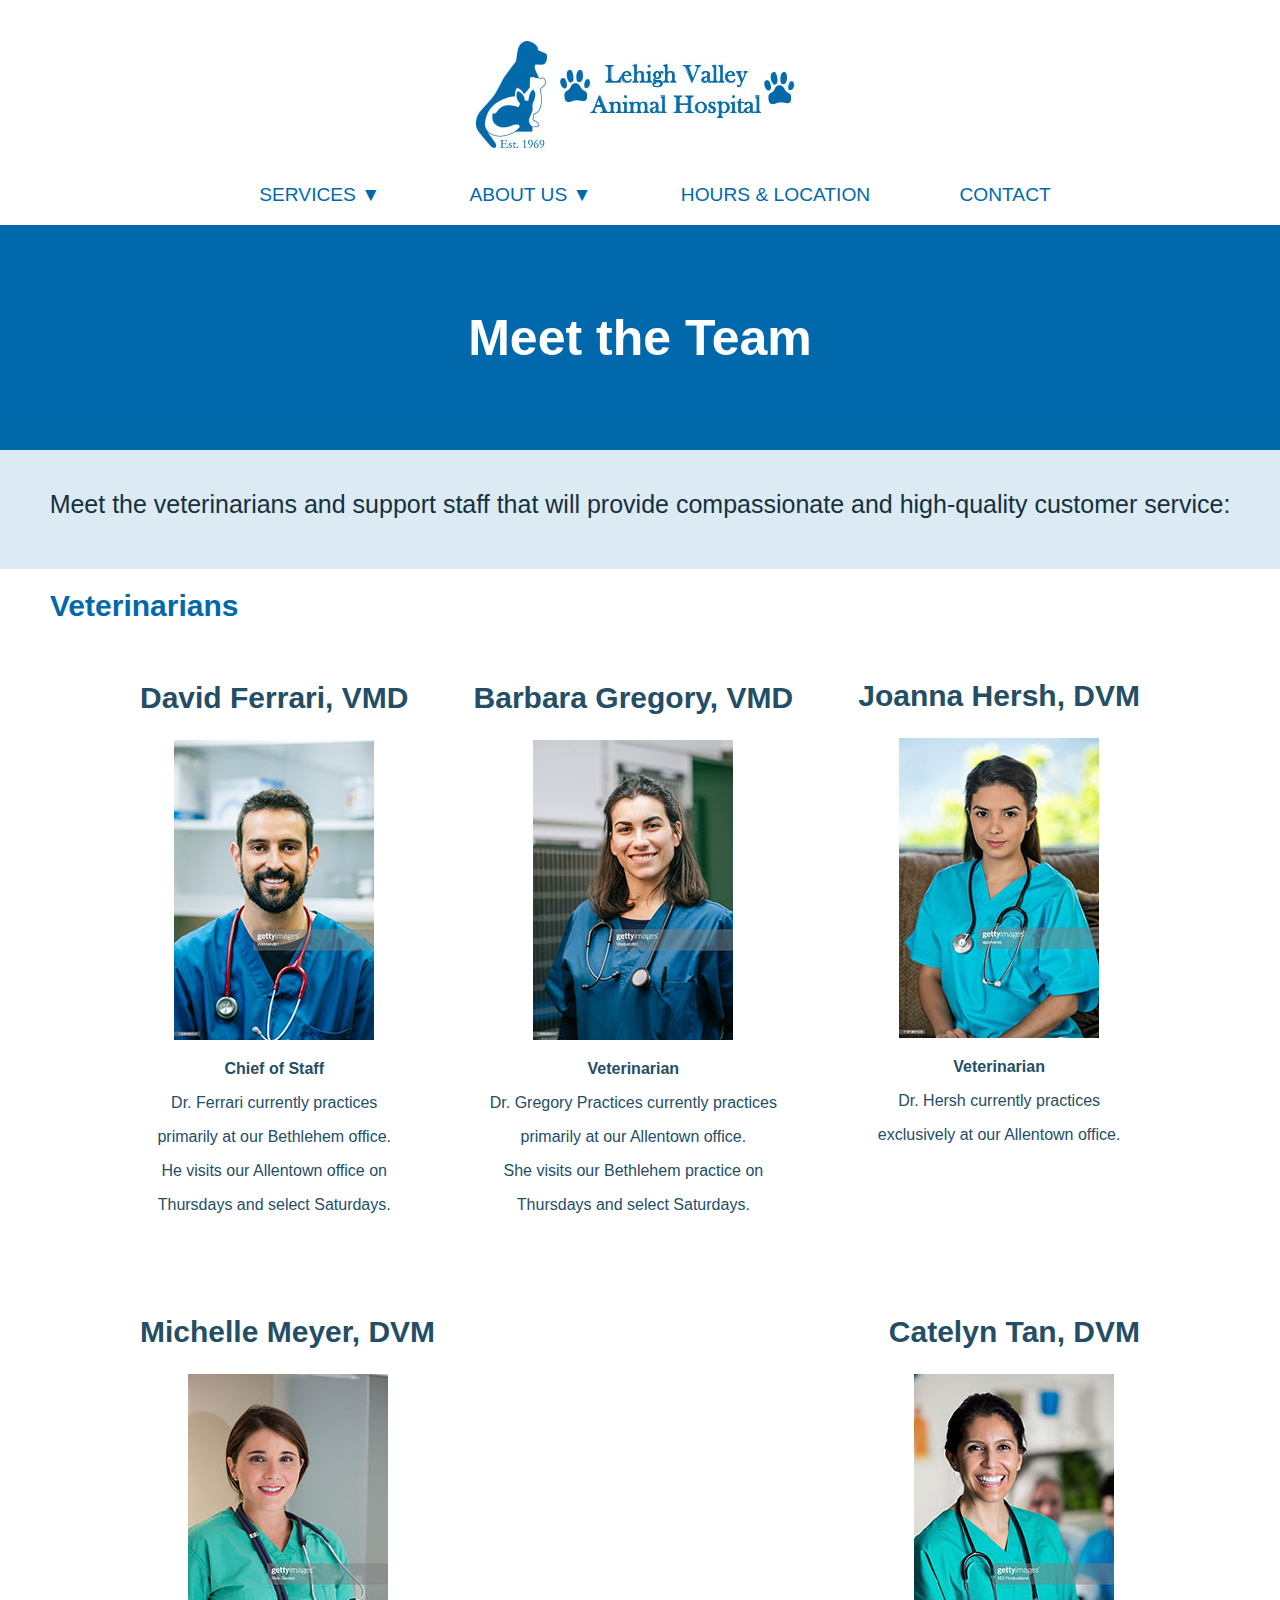
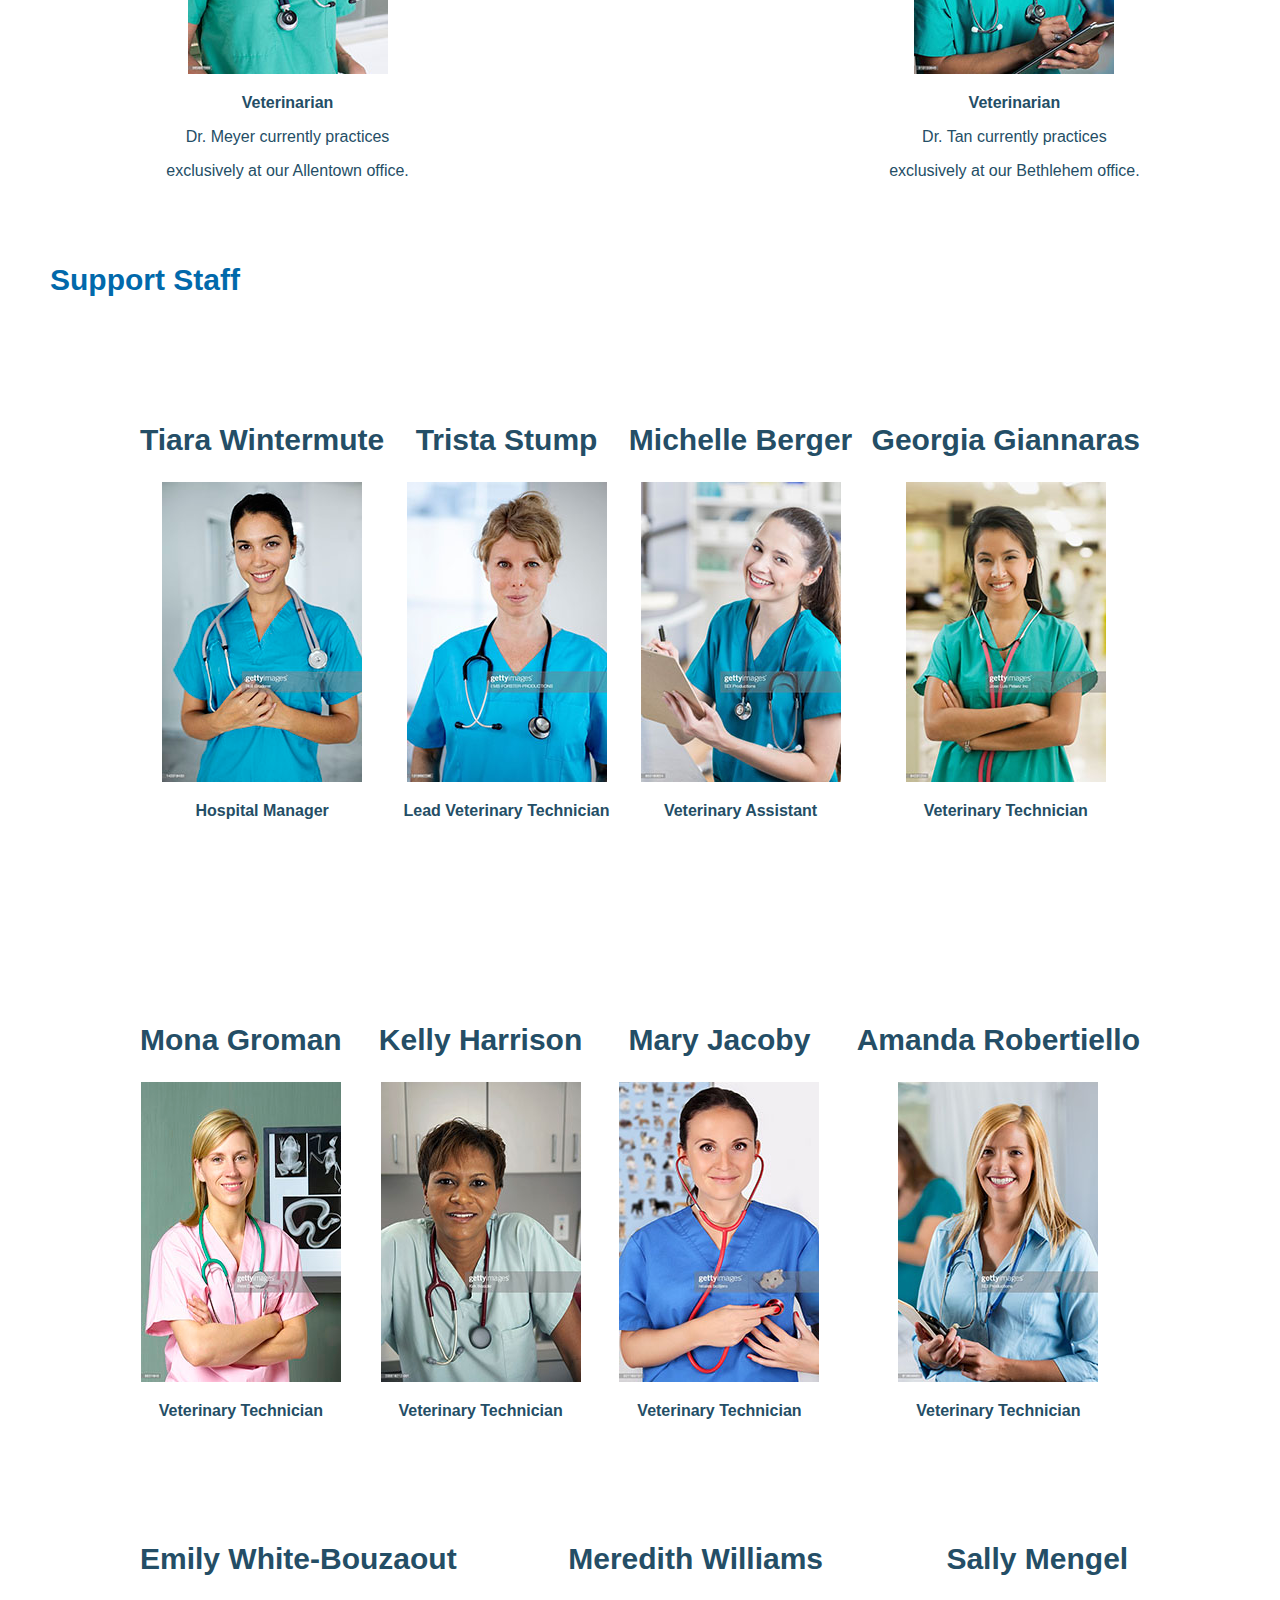
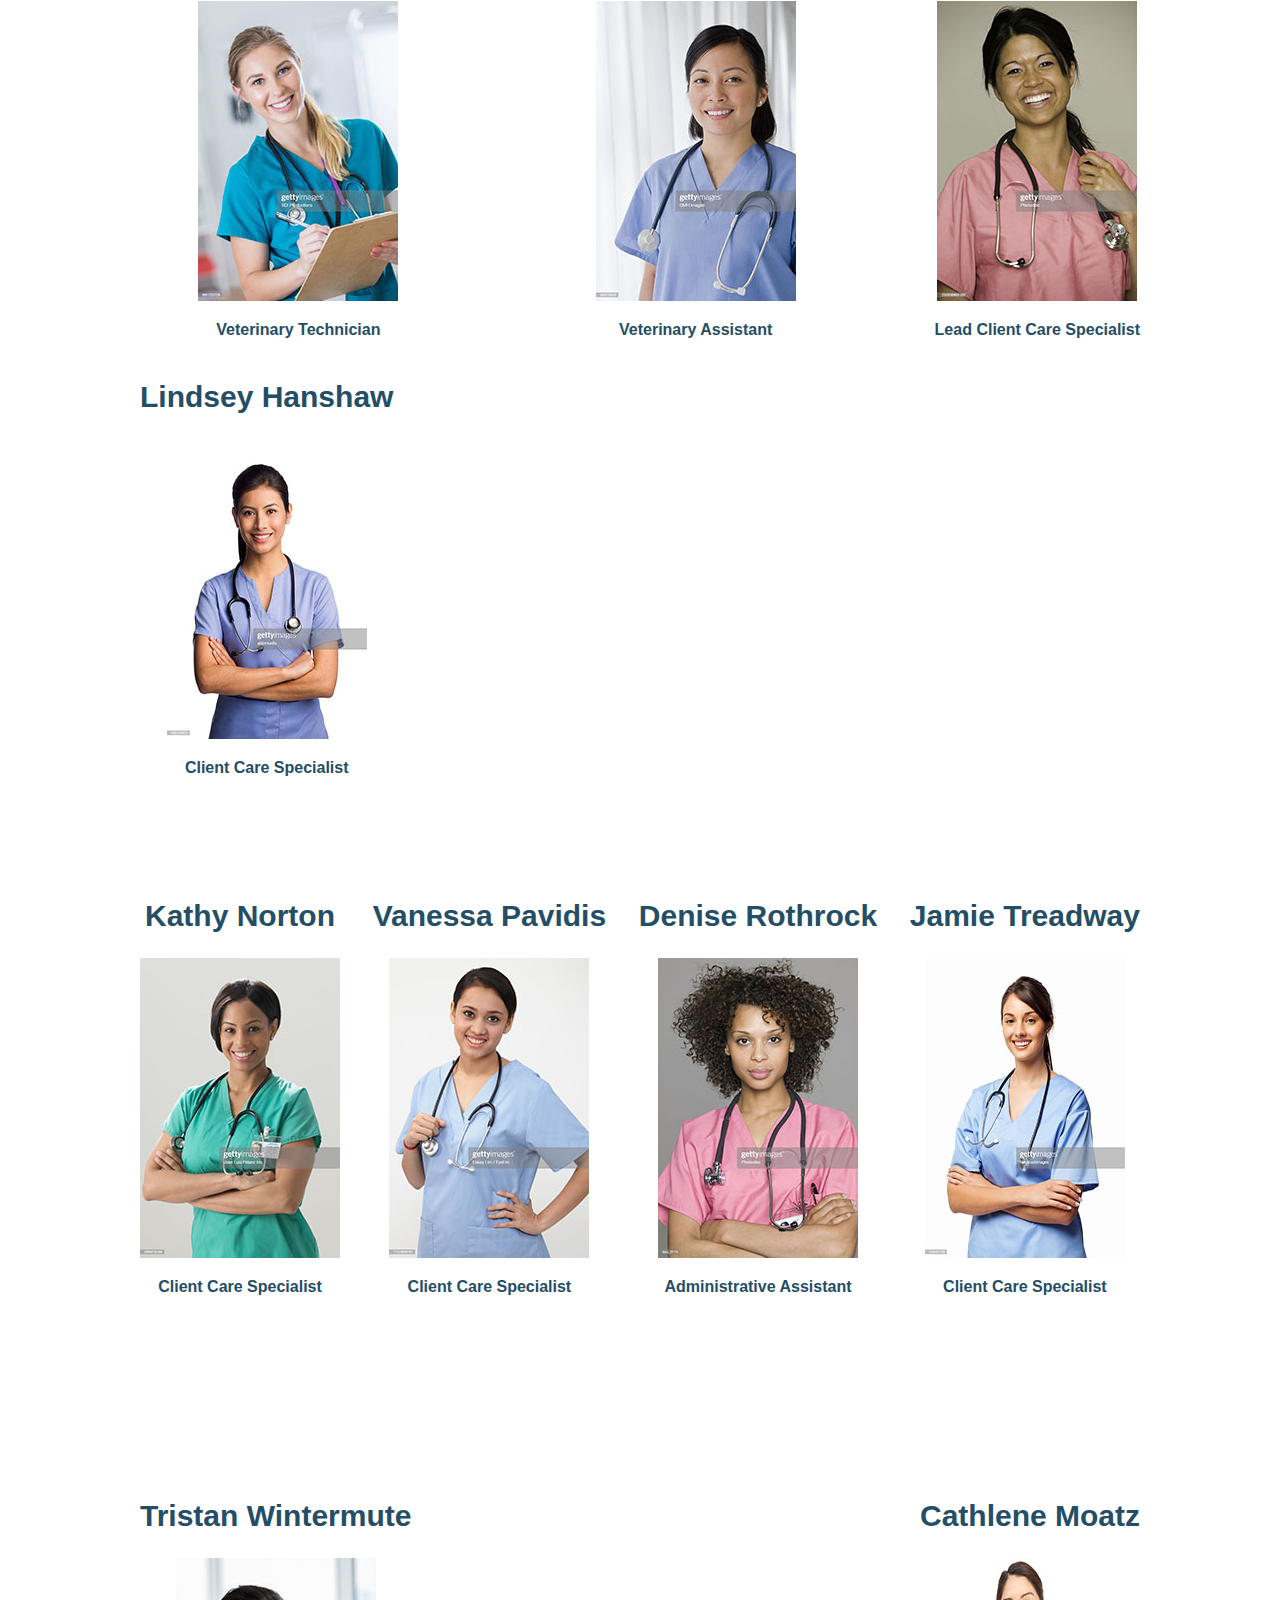
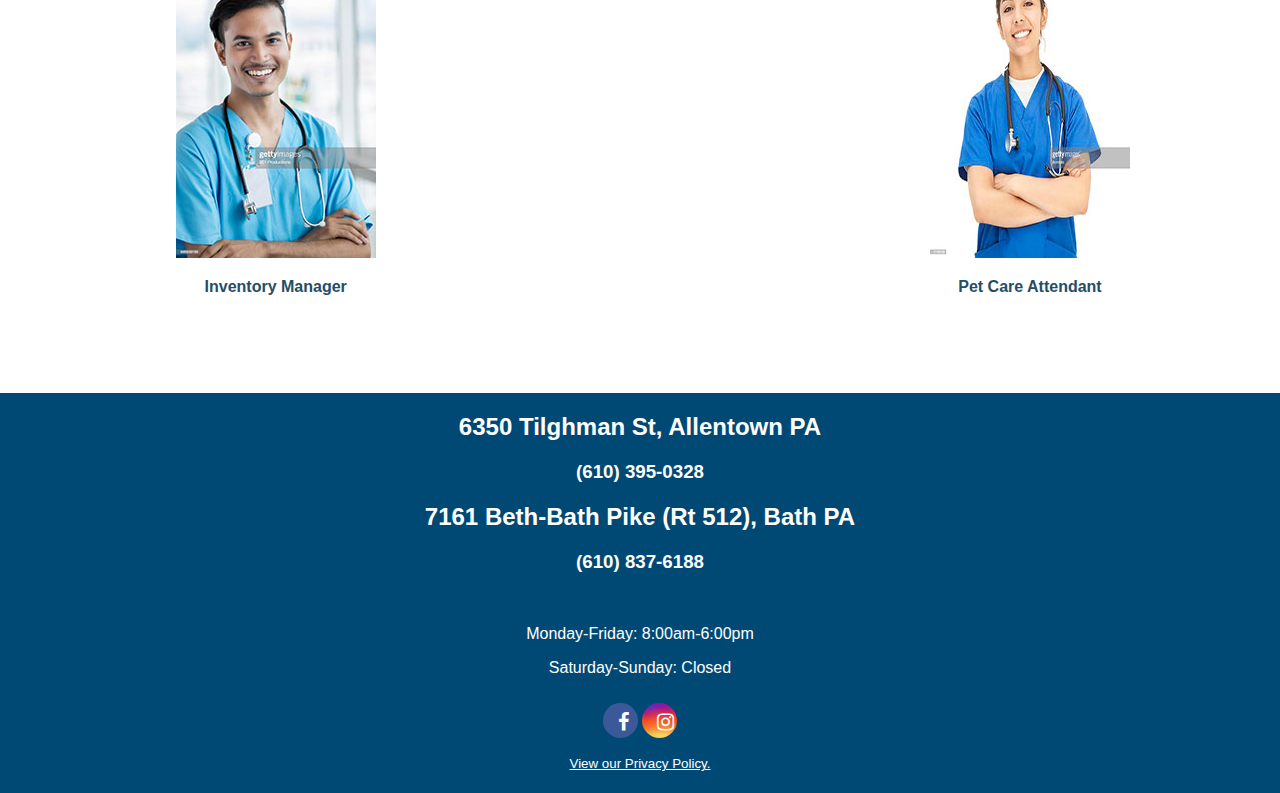
<file: meettheteam.html>
<!DOCTYPE html>
<html>
    <head>
        <meta charset="utf-8">
        <meta name="viewport" content="width-device-width">
        <title>FINAL PROJECT</title>
        <link rel="stylesheet" href="https://cdnjs.cloudflare.com/ajax/libs/font-awesome/4.7.0/css/font-awesome.min.css">
        <link rel="stylesheet" href="style.css">    
    </head>
    <body>


        <header class="white">
            <div class="container">
                <div class="img">
                    <a href="index.html"><img src="images/logo.jpg" alt=""></a>
                </div>
                <nav>
                    <ul>
                        <li class="dropdown">
                            <a href="#">Services ▼ </a>
                            <ul class="dropdownmenu">
                                <li><a href="allservices.html">All Services</a></li>
                                <li><a href="catanddogcare.html">Cat & Dog Care</a></li>
                                <li><a href="telehealth.html">Telehealth Appointments</a></li>
                                <li><a href="emergency.html">Emergency Pet Care</a></li>
                            </ul>
                            </li>
                            <li class="dropdown">
                                <a href="#">About Us ▼ </a>
                                <ul class="dropdownmenu">
                                    <li><a href="ourpractices.html">Our Practices</a></li>
                                    <li><a href="meettheteam.html">Meet the Team</a></li>
                                    <li><a href="resources.html">Resources & Links</a></li>
                                </ul>
                                </li>
                        <li><a href="hours.html">Hours & Location</a></li>
                        <li><a href="contact.html">Contact</a></li>
                    </ul>
                </nav>
                <div class="burger">
                    <span></span>
                    <span></span>
                    <span></span>
                </div>
            </div>
        </header>



        <section class="featured navy">
            <header class="services">
                <h1>Meet the Team</h1>
            </header>
        </section>



        <section class="secondary">
            <div class="servecontent">
                <p>Meet the veterinarians and support staff that will provide compassionate and high-quality customer service:</p>
            </div>
            <div class="titlecontainer">
                <h1>Veterinarians</h1>
            </div>
            <div class="container">
                <div class="teamitem">
                    <h2>David Ferrari, VMD</h2>
                    <img src="images/teamimage_1.jpg"/>
                    <p><b>Chief of Staff</b></p>
                    <p>Dr. Ferrari currently practices </p>
                    <p>primarily at our Bethlehem office.</p>
                    <p>He visits our Allentown office on </p>
                    <p>Thursdays and select Saturdays.</p>
                </div>
                <div class="teamitem">
                    <h2>Barbara Gregory, VMD</h2>
                    <img src="images/teamimage_2.jpg"/>
                    <p><b>Veterinarian</b></p>
                    <p>Dr. Gregory Practices currently practices </p>
                    <p>primarily at our Allentown office.</p>
                    <p>She visits our Bethlehem practice on </p>
                    <p>Thursdays and select Saturdays.</p>
                </div>
                <div class="teamitem">
                    <h2>Joanna Hersh, DVM</h2>
                    <img src="images/teamimage_3.jpg"/>
                    <p><b>Veterinarian</b></p>
                    <p>Dr. Hersh currently practices </p>
                    <p>exclusively at our Allentown office.</p>
                    <br>
                    <br>
                    <br>
                    <br>
                </div>
            </div>
            <div class="container">
                <div class="teamitem">
                    <h2>Michelle Meyer, DVM</h2>
                    <img src="images/teamimage_5.jpg"/>
                    <p><b>Veterinarian</b></p>
                    <p>Dr. Meyer currently practices</p>
                    <p>exclusively at our Allentown office.</p>
                </div>
                <div class="teamitem">
                    <h2>Catelyn Tan, DVM</h2>
                    <img src="images/teamimage_4.jpg"/>
                    <p><b>Veterinarian</b></p>
                    <p>Dr. Tan currently practices</p>
                    <p>exclusively at our Bethlehem office.</p>
                </div>
            </div>
            <div class="titlecontainer">
                <h1>Support Staff</h1>
            </div>
            <div class="container">
                <div class="teamitem">
                    <h2>Tiara Wintermute</h2>
                    <img src="images/teamimage_6.jpg"/>
                    <p><b>Hospital Manager</b></p>
                </div>
                <div class="teamitem">
                    <h2>Trista Stump</h2>
                    <img src="images/teamimage_7.jpg" />
                    <p><b>Lead Veterinary Technician</b></p>
                </div>
                <div class="teamitem">
                    <h2>Michelle Berger</h2>
                    <img src="images/teamimage_8.jpg" />
                    <p><b>Veterinary Assistant</b></p>
                </div>
                <div class="teamitem">
                    <h2>Georgia Giannaras</h2>
                    <img src="images/teamimage_9.jpg" />
                    <p><b>Veterinary Technician</b></p>
                </div>
            </div>
            <div class="container">
                <div class="teamitem">
                    <h2>Mona Groman</h2>
                    <img src="images/teamimage_10.jpg"/>
                    <p><b>Veterinary Technician</b></p>
                </div>
                <div class="teamitem">
                    <h2>Kelly Harrison</h2>
                    <img src="images/teamimage_11.jpg" />
                    <p><b>Veterinary Technician</b></p>
                </div>
                <div class="teamitem">
                    <h2>Mary Jacoby</h2>
                    <img src="images/teamimage_12.jpg" />
                    <p><b>Veterinary Technician</b></p>
                </div>
                <div class="teamitem">
                    <h2>Amanda Robertiello</h2>
                    <img src="images/teamimage_13.jpg" />
                    <p><b>Veterinary Technician</b></p>
                </div>
            </div>
            <div class="container">
                <div class="teamitem">
                    <h2>Emily White-Bouzaout</h2>
                    <img src="images/teamimage_14.jpg"/>
                    <p><b>Veterinary Technician</b></p>
                </div>
                <div class="teamitem">
                    <h2>Meredith Williams</h2>
                    <img src="images/teamimage_15.jpg" />
                    <p><b>Veterinary Assistant</b></p>
                </div>
                <div class="teamitem">
                    <h2>Sally Mengel</h2>
                    <img src="images/teamimage_16.jpg" />
                    <p><b>Lead Client Care Specialist</b></p>
                </div>
                <div class="teamitem">
                    <h2>Lindsey Hanshaw</h2>
                    <img src="images/teamimage_17.jpg" />
                    <p><b>Client Care Specialist</b></p>
                </div>
            </div>
            <div class="container">
                <div class="teamitem">
                    <h2>Kathy Norton</h2>
                    <img src="images/teamimage_18.jpg"/>
                    <p><b>Client Care Specialist</b></p>
                </div>
                <div class="teamitem">
                    <h2>Vanessa Pavidis</h2>
                    <img src="images/teamimage_19.jpg" />
                    <p><b>Client Care Specialist</b></p>
                </div>
                <div class="teamitem">
                    <h2>Denise Rothrock</h2>
                    <img src="images/teamimage_20.jpg" />
                    <p><b>Administrative Assistant</b></p>
                </div>
                <div class="teamitem">
                    <h2>Jamie Treadway</h2>
                    <img src="images/teamimage_21.jpg" />
                    <p><b>Client Care Specialist</b></p>
                </div>
            </div>
            <div class="container">
                <div class="teamitem">
                    <h2>Tristan Wintermute</h2>
                    <img src="images/teamimage_22.jpg"/>
                    <p><b>Inventory Manager</b></p>
                </div>
                <div class="teamitem">
                    <h2>Cathlene Moatz</h2>
                    <img src="images/teamimage_23.jpg" />
                    <p><b>Pet Care Attendant</b></p>
                </div>
            </div>
        </section>



        <footer class="blue">
            <div class="container">
                <h2>6350 Tilghman St, Allentown PA</h2>
                <h3>(610) 395-0328</h3>
                <h2>7161 Beth-Bath Pike (Rt 512), Bath PA</h2>
                <h3>(610) 837-6188</h3>
                <br>
                <p>Monday-Friday: 8:00am-6:00pm</p>
                <p>Saturday-Sunday: Closed</p>
                <a href ="https://www.facebook.com/lvanimalhospital" class="fa fa-facebook"></a>
                <a href ="https://www.instagram.com/lehighvalleyanimalhospital/" class="fa fa-instagram"></a>
                <p><small><a href="https://lvah.com/uploads/SiteAssets/0/files/Online-Privacy-Policy-2205.pdf">View our Privacy Policy.</a></small></p>
            </div>
        </footer>


    </body>
</html>
</file>
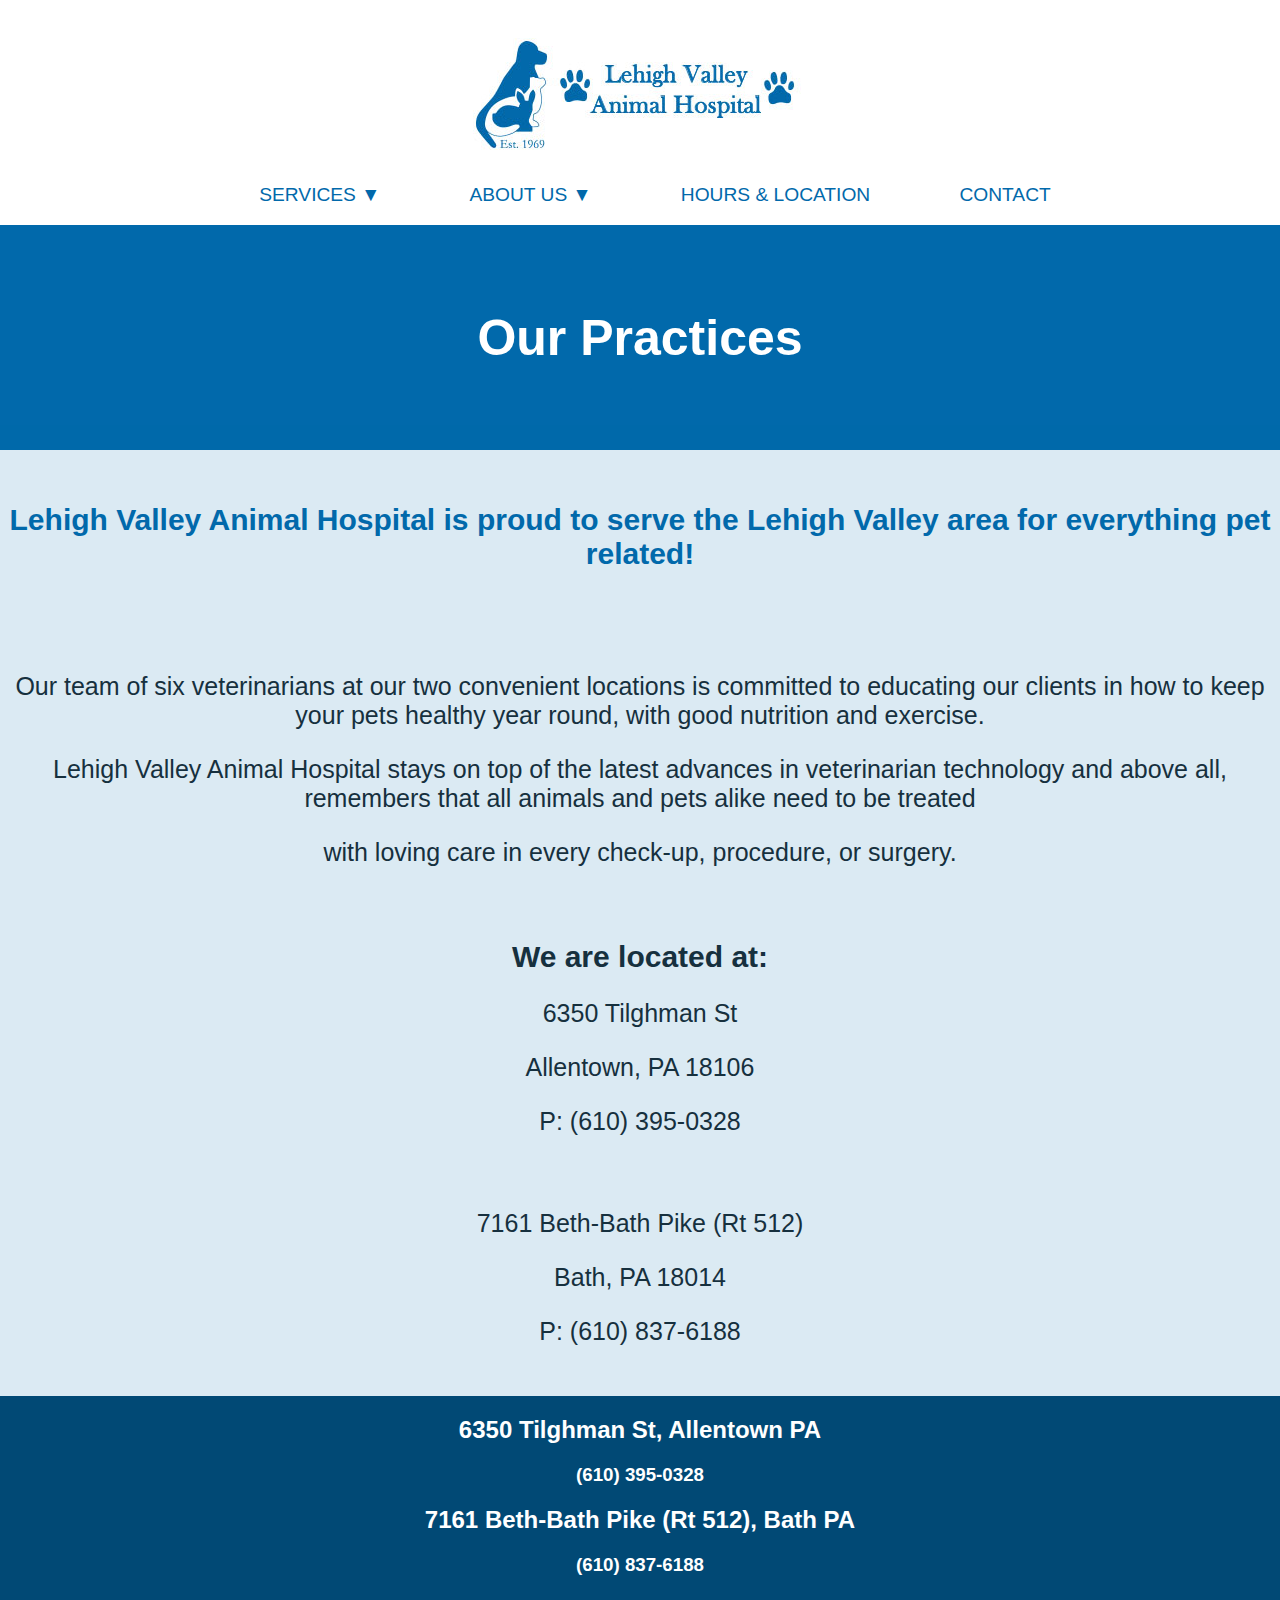
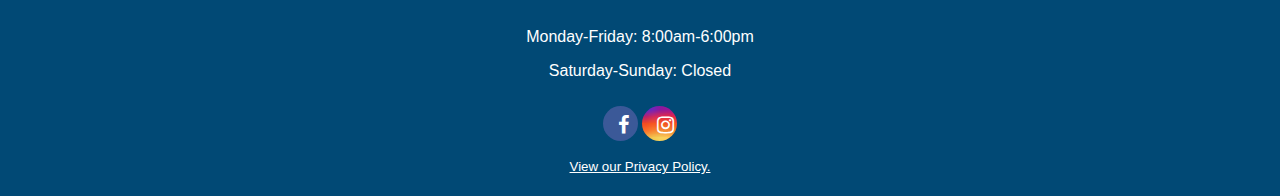
<file: ourpractices.html>
<!DOCTYPE html>
<html>
    <head>
        <meta charset="utf-8">
        <meta name="viewport" content="width-device-width">
        <title>FINAL PROJECT</title>
        <link rel="stylesheet" href="https://cdnjs.cloudflare.com/ajax/libs/font-awesome/4.7.0/css/font-awesome.min.css">
        <link rel="stylesheet" href="style.css">    
    </head>
    <body>


        <header class="white">
            <div class="container">
                <div class="img">
                    <a href="index.html"><img src="images/logo.jpg" alt=""></a>
                </div>
                <nav>
                    <ul>
                        <li class="dropdown">
                            <a href="#">Services ▼ </a>
                            <ul class="dropdownmenu">
                                <li><a href="allservices.html">All Services</a></li>
                                <li><a href="catanddogcare.html">Cat & Dog Care</a></li>
                                <li><a href="telehealth.html">Telehealth Appointments</a></li>
                                <li><a href="emergency.html">Emergency Pet Care</a></li>
                            </ul>
                            </li>
                            <li class="dropdown">
                                <a href="#">About Us ▼ </a>
                                <ul class="dropdownmenu">
                                    <li><a href="ourpractices.html">Our Practices</a></li>
                                    <li><a href="meettheteam.html">Meet the Team</a></li>
                                    <li><a href="resources.html">Resources & Links</a></li>
                                </ul>
                                </li>
                        <li><a href="hours.html">Hours & Location</a></li>
                        <li><a href="contact.html">Contact</a></li>
                    </ul>
                </nav>
                <div class="burger">
                    <span></span>
                    <span></span>
                    <span></span>
                </div>
            </div>
        </header>



        <section class="featured navy">
            <header class="services">
                <h1>Our Practices</h1>
            </header>
        </section>



        <section class="secondary">
            <div class="telecontent">
                <br>
                 <h3>Lehigh Valley Animal Hospital is proud to serve the Lehigh Valley area for everything pet related!</h3>
                 <br>
                <br>
                 <p>Our team of six veterinarians at our two convenient locations is committed to educating our clients in how to keep your pets healthy year round, with good nutrition and exercise.</p>
                 <p>Lehigh Valley Animal Hospital stays on top of the latest advances in veterinarian technology and above all, remembers that all animals and pets alike need to be treated</p>
                 <p>with loving care in every check-up, procedure, or surgery.</p>
                <br>
                <h2>We are located at:</h2>
                <p>6350 Tilghman St</p>
                <p>Allentown, PA 18106</p>
                <p>P: (610) 395-0328</p>
                <br>
                <p>7161 Beth-Bath Pike (Rt 512)</p>
                <p>Bath, PA 18014</p>
                <p>P: (610) 837-6188</p>
            </div>
        </section>



        <footer class="blue">
            <div class="practicecontainer">
                <h2>6350 Tilghman St, Allentown PA</h2>
                <h3>(610) 395-0328</h3>
                <h2>7161 Beth-Bath Pike (Rt 512), Bath PA</h2>
                <h3>(610) 837-6188</h3>
                <br>
                <p>Monday-Friday: 8:00am-6:00pm</p>
                <p>Saturday-Sunday: Closed</p>
                <a href ="https://www.facebook.com/lvanimalhospital" class="fa fa-facebook"></a>
                <a href ="https://www.instagram.com/lehighvalleyanimalhospital/" class="fa fa-instagram"></a>
                <p><small><a href="https://lvah.com/uploads/SiteAssets/0/files/Online-Privacy-Policy-2205.pdf">View our Privacy Policy.</a></small></p>
            </div>
        </footer>


    </body>
</html>
</file>
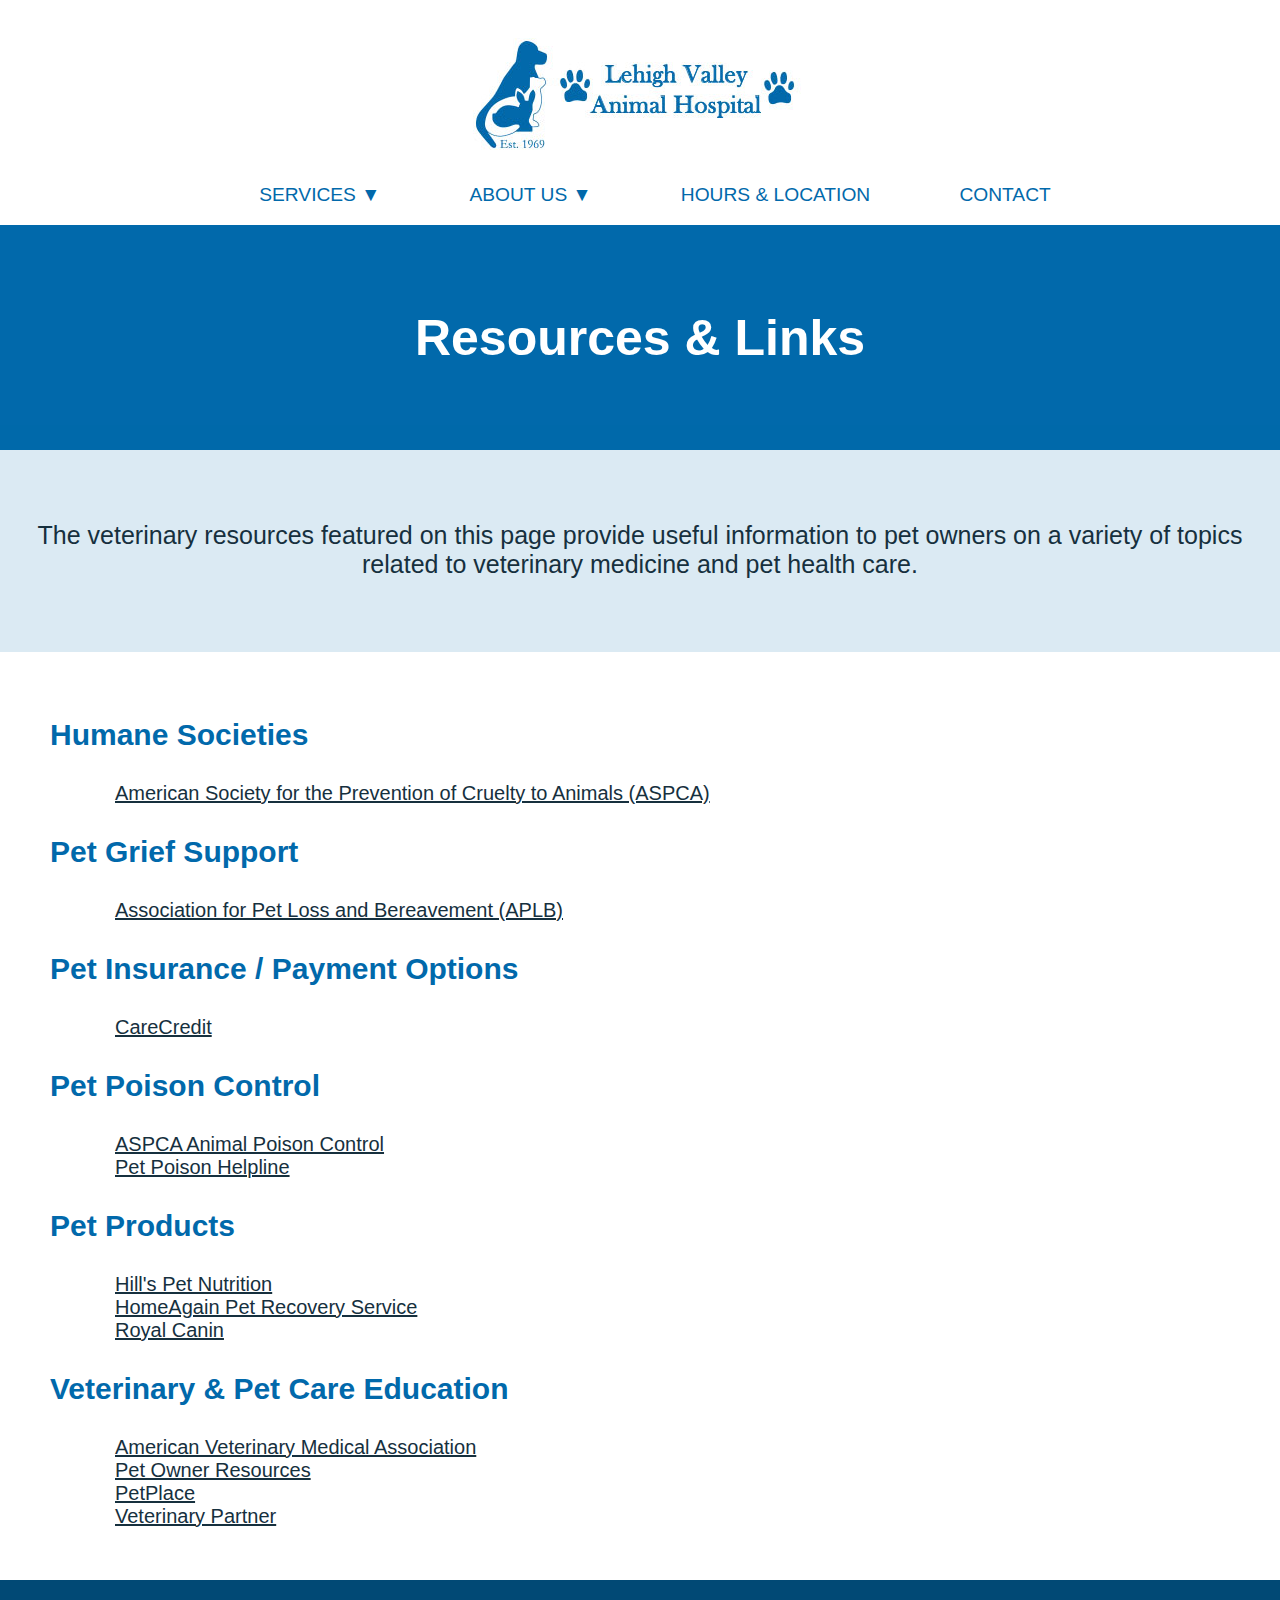
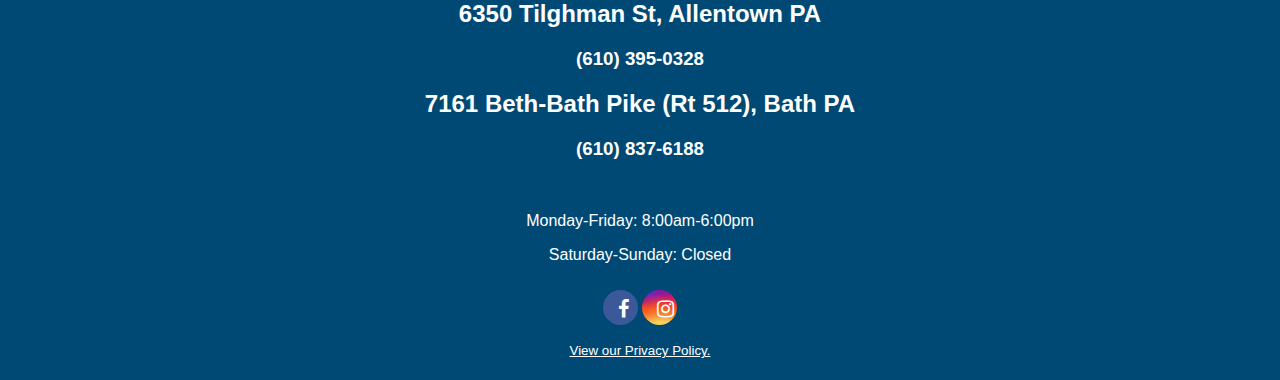
<file: resources.html>
<!DOCTYPE html>
<html>
    <head>
        <meta charset="utf-8">
        <meta name="viewport" content="width-device-width">
        <title>FINAL PROJECT</title>
        <link rel="stylesheet" href="https://cdnjs.cloudflare.com/ajax/libs/font-awesome/4.7.0/css/font-awesome.min.css">
        <link rel="stylesheet" href="style.css">    
    </head>
    <body>


        <header class="white">
            <div class="container">
                <div class="img">
                    <a href="index.html"><img src="images/logo.jpg" alt=""></a>
                </div>
                <nav>
                    <ul>
                        <li class="dropdown">
                            <a href="#">Services ▼ </a>
                            <ul class="dropdownmenu">
                                <li><a href="allservices.html">All Services</a></li>
                                <li><a href="catanddogcare.html">Cat & Dog Care</a></li>
                                <li><a href="telehealth.html">Telehealth Appointments</a></li>
                                <li><a href="emergency.html">Emergency Pet Care</a></li>
                            </ul>
                            </li>
                            <li class="dropdown">
                                <a href="#">About Us ▼ </a>
                                <ul class="dropdownmenu">
                                    <li><a href="ourpractices.html">Our Practices</a></li>
                                    <li><a href="meettheteam.html">Meet the Team</a></li>
                                    <li><a href="resources.html">Resources & Links</a></li>
                                </ul>
                                </li>
                        <li><a href="hours.html">Hours & Location</a></li>
                        <li><a href="contact.html">Contact</a></li>
                    </ul>
                </nav>
                <div class="burger">
                    <span></span>
                    <span></span>
                    <span></span>
                </div>
            </div>
        </header>



        <section class="featured navy">
            <header class="services">
                <h1>Resources & Links</h1>
            </header>
        </section>

        <section class="secondary">
            <div class="telecontent">
                <br>
                <br>
                 <p>The veterinary resources featured on this page provide useful information to pet owners on a variety of topics related to veterinary medicine and pet health care.</p>
                <br>
            </div>
        </section>


        <section class="resources">
            <div class="resourcescontent">
                <br>
                <br>
                <h3>Humane Societies</h3>
                <ul>
                    <li>
                        <a href="https://www.aspca.org">American Society for the Prevention of Cruelty to Animals (ASPCA)</a>
                    </li>
                </ul>
                <h3>Pet Grief Support</h3>
                <ul>
                    <li>
                        <a href="https://www.aplb.org">Association for Pet Loss and Bereavement (APLB)</a>
                    </li>
                </ul>
                <h3>Pet Insurance / Payment Options</h3>
                <ul>
                    <li>
                        <a href="https://www.carecredit.com/vetmed/">CareCredit</a>
                    </li>
                </ul>
                <h3>Pet Poison Control</h3>
                <ul>
                    <li>
                        <a href="https://www.aspca.org/pet-care/animal-poison-control">ASPCA Animal Poison Control</a>
                    </li>
                    <li>
                        <a href="https://www.petpoisonhelpline.com">Pet Poison Helpline</a>
                    </li>
                </ul>
                <h3>Pet Products</h3>
                <ul>
                    <li>
                        <a href="https://www.hillspet.com">Hill's Pet Nutrition</a>
                    </li>
                    <li>
                        <a href="https://www.homeagain.com">HomeAgain Pet Recovery Service</a>
                    </li>
                    <li>
                        <a href="https://www.royalcanin.com/us">Royal Canin</a>
                    </li>
                </ul>
                <h3>Veterinary & Pet Care Education</h3>
                <ul>
                    <li>
                        <a href="https://www.avma.org">American Veterinary Medical Association</a>
                    </li>
                    <li>
                        <a href="https://www.aaha.org/your-pet/pet-owner-education/ask-aaha/">Pet Owner Resources</a>
                    </li>
                    <li>
                        <a href="https://www.petplace.com">PetPlace</a>
                    </li>
                    <li>                        
                        <a href="https://veterinarypartner.vin.com/default.aspx?pid=19239&id=">Veterinary Partner</a>
                    </li>
                </ul>
            </div>
            <br>
            <br>
        </section>


        <footer class="blue">
            <div class="container">
                <h2>6350 Tilghman St, Allentown PA</h2>
                <h3>(610) 395-0328</h3>
                <h2>7161 Beth-Bath Pike (Rt 512), Bath PA</h2>
                <h3>(610) 837-6188</h3>
                <br>
                <p>Monday-Friday: 8:00am-6:00pm</p>
                <p>Saturday-Sunday: Closed</p>
                <a href ="https://www.facebook.com/lvanimalhospital" class="fa fa-facebook"></a>
                <a href ="https://www.instagram.com/lehighvalleyanimalhospital/" class="fa fa-instagram"></a>
                <p><small><a href="https://lvah.com/uploads/SiteAssets/0/files/Online-Privacy-Policy-2205.pdf">View our Privacy Policy.</a></small></p>
            </div>
        </footer>


    </body>
</html>
</file>
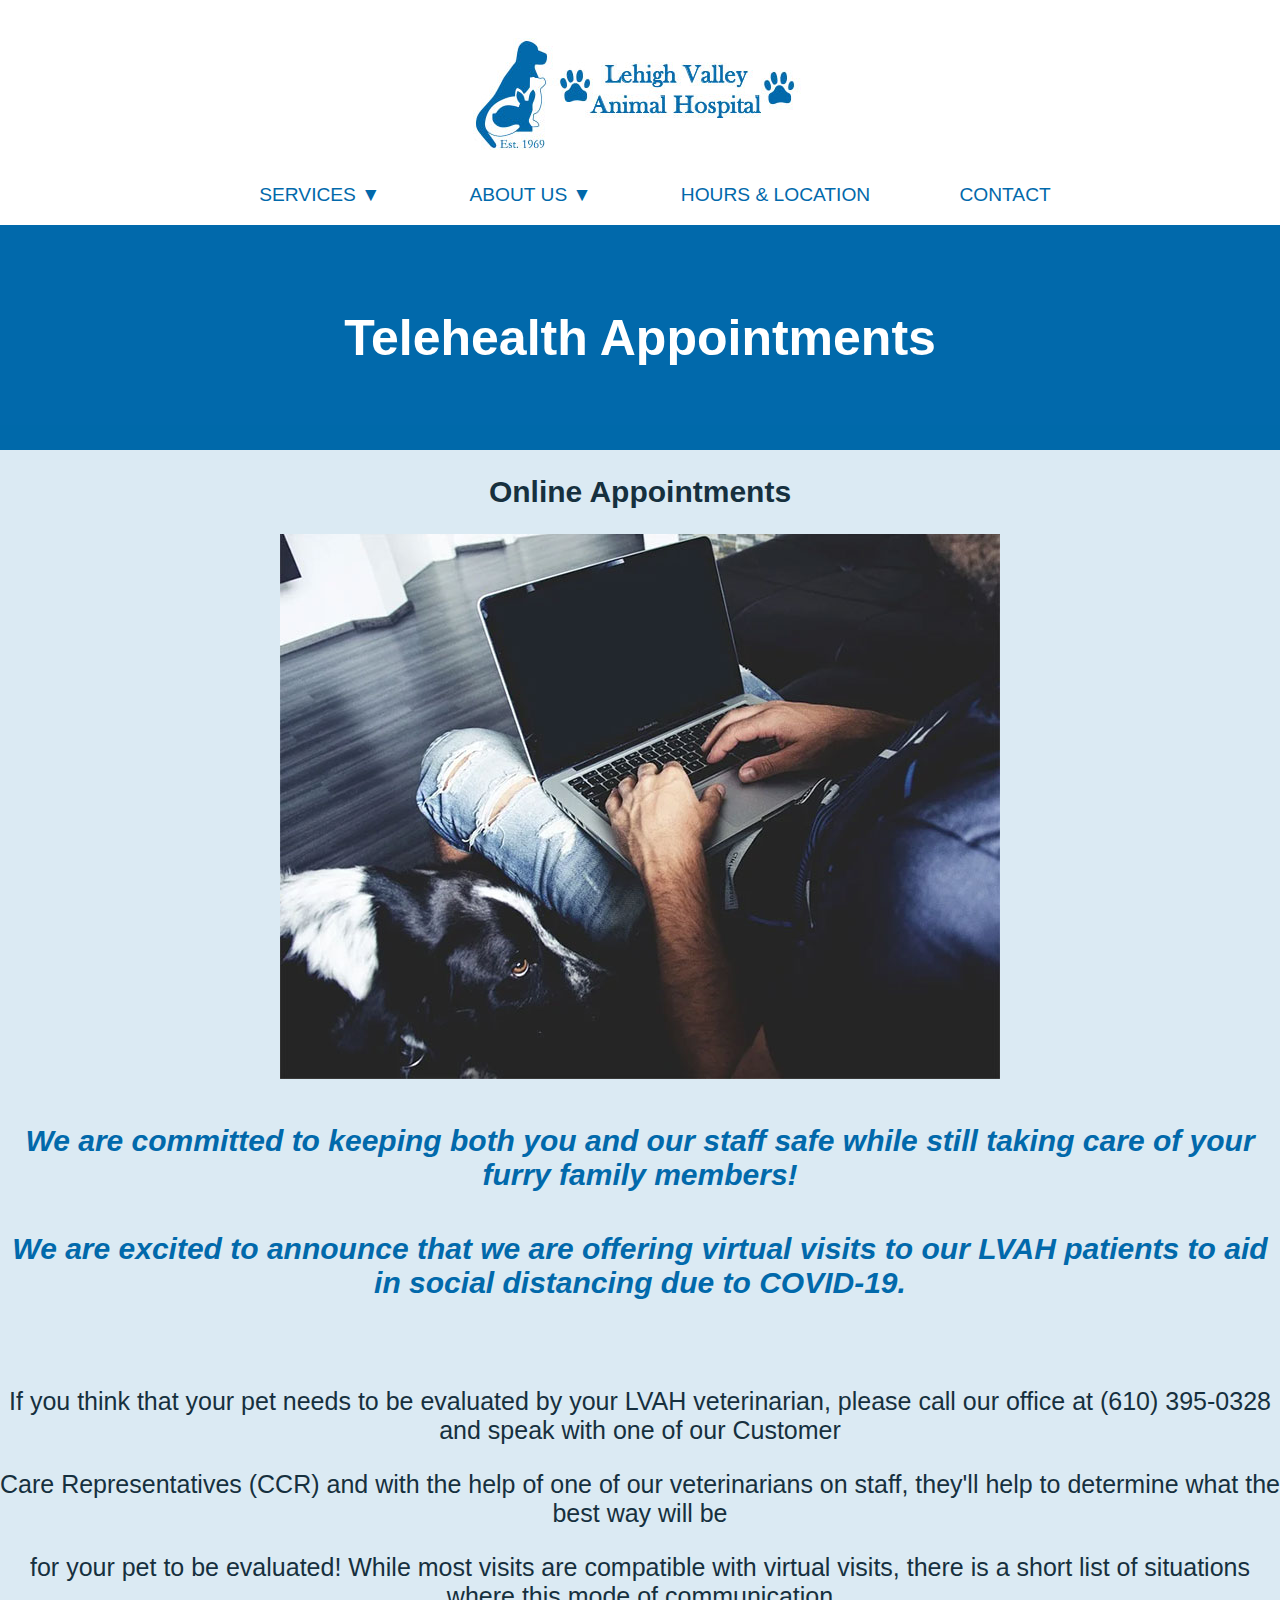
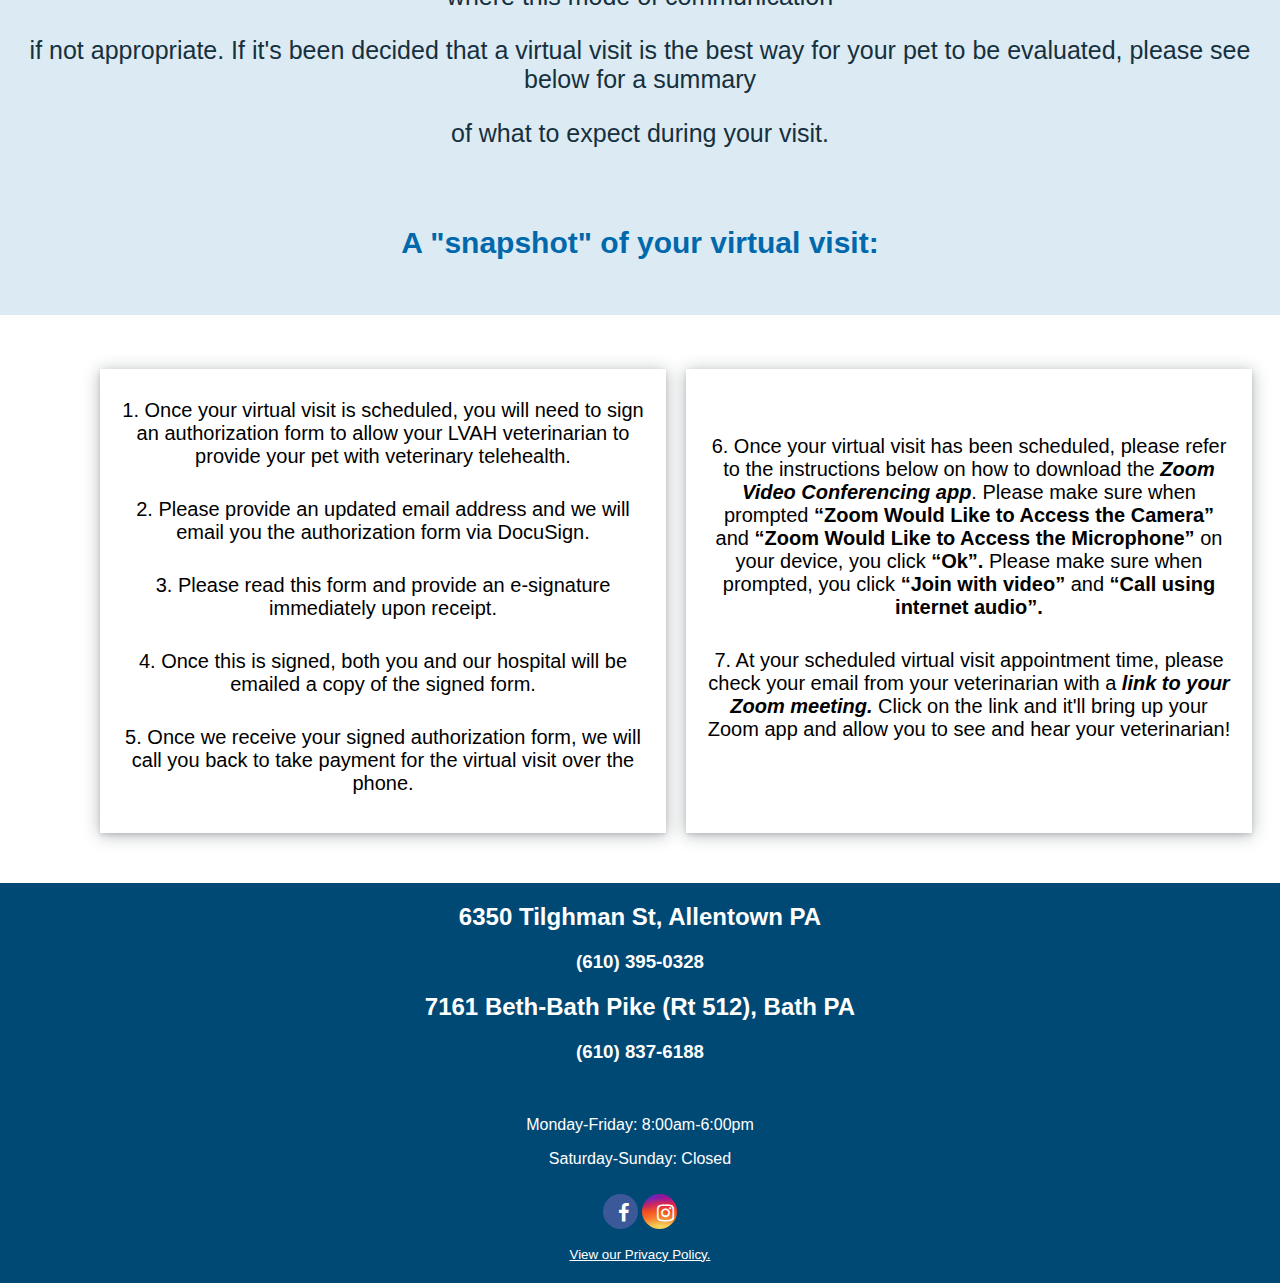
<file: telehealth.html>
<!DOCTYPE html>
<html>
    <head>
        <meta charset="utf-8">
        <meta name="viewport" content="width-device-width">
        <title>FINAL PROJECT</title>
        <link rel="stylesheet" href="https://cdnjs.cloudflare.com/ajax/libs/font-awesome/4.7.0/css/font-awesome.min.css">
        <link rel="stylesheet" href="style.css">    
    </head>
    <body>


        <header class="white">
            <div class="container">
                <div class="img">
                    <a href="index.html"><img src="images/logo.jpg" alt=""></a>
                </div>
                <nav>
                    <ul>
                        <li class="dropdown">
                            <a href="#">Services ▼ </a>
                            <ul class="dropdownmenu">
                                <li><a href="allservices.html">All Services</a></li>
                                <li><a href="catanddogcare.html">Cat & Dog Care</a></li>
                                <li><a href="telehealth.html">Telehealth Appointments</a></li>
                                <li><a href="emergency.html">Emergency Pet Care</a></li>
                            </ul>
                            </li>
                            <li class="dropdown">
                                <a href="#">About Us ▼ </a>
                                <ul class="dropdownmenu">
                                    <li><a href="ourpractices.html">Our Practices</a></li>
                                    <li><a href="meettheteam.html">Meet the Team</a></li>
                                    <li><a href="resources.html">Resources & Links</a></li>
                                </ul>
                                </li>
                        <li><a href="hours.html">Hours & Location</a></li>
                        <li><a href="contact.html">Contact</a></li>
                    </ul>
                </nav>
                <div class="burger">
                    <span></span>
                    <span></span>
                    <span></span>
                </div>
            </div>
        </header>



        <section class="featured navy">
            <header class="services">
                <h1>Telehealth Appointments</h1>
            </header>
        </section>



        <section class="secondary">
            <div class="telecontent">
                <h2>Online Appointments</h2>
                <img src="images/telehealthimage_1.jpg" />
                <h4><em>We are committed to keeping both you and our staff safe while still taking care of your furry family members!</em></h4> 
                <h4><em>We are excited to announce that we are offering virtual visits to our LVAH patients to aid in social distancing due to COVID-19.</em></h4>
                <br>
                <p>If you think that your pet needs to be evaluated by your LVAH veterinarian, please call our office at (610) 395-0328 and speak with one of our Customer </p>
                <p>Care Representatives (CCR) and with the help of one of our veterinarians on staff, they'll help to determine what the best way will be</p>
                <p>for your pet to be evaluated!  While most visits are compatible with virtual visits, there is a short list of situations where this mode of communication</p>
                <p>if not appropriate. If it's been decided that a virtual visit is the best way for your pet to be evaluated, please see below for a summary</p>
                <p>  of what to expect during your visit.</p>
                <br>
                <h3>A "snapshot" of your virtual visit:</h3>
            </div>
            <section class="secondary">
                <br>
                <br>
                <br>
                <div class="grid-parent">
                    <div class="grid-child child1">
                        <p>1. Once your virtual visit is scheduled, you will need to sign an authorization form to allow your LVAH veterinarian to provide your pet with veterinary telehealth.</p>
                        <p>2. Please provide an updated email address and we will email you the authorization form via DocuSign.</p>
                        <p>3. Please read this form and provide an e-signature immediately upon receipt.</p>
                        <p>4. Once this is signed, both you and our hospital will be emailed a copy of the signed form.</p>
                        <p>5. Once we receive your signed authorization form, we will call you back to take payment for the virtual visit over the phone. </p>
                        <br>
                    </div>
                    <div class="grid-child child2">
                        <br>
                        <br>
                        <p>6. Once your virtual visit has been scheduled, please refer to the instructions below on how to download the <b><em>Zoom Video Conferencing app</em></b>. Please make sure when prompted <b>“Zoom Would Like to Access the Camera”</b> and <b>“Zoom Would Like to Access the Microphone”</b> on your device, you click <b>“Ok”.</b> Please make sure when prompted, you click <b>“Join with video”</b> and <b>“Call using internet audio”.</b></p>
                        <p>7. At your scheduled virtual visit appointment time, please check your email from your veterinarian with a <b><em>link to your Zoom meeting.</em></b> Click on the link and it'll bring up your Zoom app and allow you to see and hear your veterinarian!</p>
                    </div>
                  </div>
                </section>
            

            
        <footer class="blue">
            <div class="telecontainer">
                <h2>6350 Tilghman St, Allentown PA</h2>
                <h3>(610) 395-0328</h3>
                <h2>7161 Beth-Bath Pike (Rt 512), Bath PA</h2>
                <h3>(610) 837-6188</h3>
                <br>
                <p>Monday-Friday: 8:00am-6:00pm</p>
                <p>Saturday-Sunday: Closed</p>
                <a href ="https://www.facebook.com/lvanimalhospital" class="fa fa-facebook"></a>
                <a href ="https://www.instagram.com/lehighvalleyanimalhospital/" class="fa fa-instagram"></a>
                <p><small><a href="https://lvah.com/uploads/SiteAssets/0/files/Online-Privacy-Policy-2205.pdf">View our Privacy Policy.</a></small></p>
            </div>
        </footer>


    </body>
</html>
</file>
<file: style.css>
.white { background-color: #ffffff; }
.navy { background-color: #0169AB; }
.navytransparent { background-color: #016aab65;}
.blue { background-color: #014975; }
.darkblue { background-color: #244E66;}




html,body {
    font-family: Arial, Helvetica, sans-serif;
    margin: 0;
    padding: 0;
}

.container {
    width: 340px;
    height: auto;
    margin: 0 auto;
}

/*HEADER*/
header {
    position: sticky;
    top: 0;
    width: 100%;
    height: 225px;
    display: flex;
    justify-content: center;
    align-items: center;
}
header .container {
    display: inline-block;
    justify-content: center;
    align-items: center;
    height: 150px;

}
.img  {
    display: flex;
    justify-content: center;
    align-items: center;
}
nav {
    display: none;
    justify-content: center;
    align-items: center;
    margin-top: 30px;
}
nav ul {
    display: flex;
    justify-content: space-evenly;
    list-style-type: none;
}
nav ul li a {
    color: #0169AB;
    text-decoration: none;
    text-transform: uppercase;
    margin-right: 10px;
    font-size: 1.2rem;
}
nav ul li a:hover {
    text-decoration: underline;
}
ul li:hover a {
    color: #013b60;
}
nav ul li.dropdown {
    position: relative;
    display: flex;
    height: 70px;
}
nav ul.dropdownmenu {
    display: none;
    background-color: white;
    position: absolute;
    top: 35px;
    padding-left: 10px;
    width: 175px;
}
nav ul li.dropdown:hover > ul.dropdownmenu, nav ul.dropdownmenu:hover {
    display: block;
}
nav ul .dropdownmenu li {
    display: block;
    float: none;
    margin: 0;
    margin-top: 10px;
    margin-bottom: 10px;
}
header .burger {
    display: block;
    margin-right: 10px;
}
header .burger span {
    background-color: #0169AB;;
    width: 25px;
    height: 2px;
    margin-bottom: 7px;
    display: block;
}





/*TOP MID PAGE*/
section {
    width: 100%;
    height: auto;
}
section.featured .container {
    display: flex;
    align-items: center;
    height: 400px;
    width: 100%;
    background-image: url(images/hero.jpg);
    background-position: center;
    background-size: cover;
    margin-bottom: 50px;
}
section.featured .container h1 {
    color: white;
    font-size: 45px;
    margin-left: 20px;
    text-shadow: 1px 1px 8px black;
}
section.featured h2 {
    color: #ffffff;
    font-size: 2rem;
    margin-left: 20px;
}


/*BOTTOM MID PAGE*/
section.secondary .grid-child h3 {
    font-size: 30px;
    text-align: center;
}
section.secondary .grid-child p {
    font-size: 20px;
    text-align: center;
}
section.secondary .grid-child h2 {
    color:#0169AB;
    text-align: center;
    font-size: 30px;
    padding-left: 20px;
    padding-right: 20px;
}
section.secondary .grid-child p {
    text-align: center;
    padding-top: 10px;
    font-size: 20px;
    padding-left: 20px;
    padding-right: 20px;
}
.grid-parent {
    display: grid;
    grid-template-columns: 1fr 1fr;
    grid-gap: 20px;
    width: 90%;
   
}
.grid-child {
    width: 100%;
    margin-bottom: 50px;
    box-shadow: rgba(14, 30, 37, 0.12) 0px 2px 4px 0px, rgba(14, 30, 37, 0.32) 0px 2px 16px 0px;
    margin-left: 100px;
}
section.secondary .maincontent {
    margin-top: 20px;
    padding-top: 30px;
    background-color: rgba(255, 0, 0, 0.211);
}
section.secondary .container {
    display: flex;
    align-items: center;
    min-height: 600px;
    justify-content: space-between;
    flex-wrap: wrap;
    text-align: center;
    color: white;
}
section.secondary .item img {
    width: 300px;
    height: auto;
}
section.secondary .mainitem img {
    width: 100px;
    height: 250px;
    margin-bottom: -200px;
}
section.secondary .maincontainer {
    margin-top: -150px;
    display: flex;
    align-items: center;
    min-height: 600px;
    justify-content: space-evenly;
}





/*FOOTER*/
footer {
    width: 100%;
    height: 400px;
    display: flex;
}
footer .container {
    height: 200px;
    align-items: center;
    justify-content: center;
    color: white;
    text-align: center;
}
footer .container h2 {
    text-align: center;
}
footer .container p {
    text-align: center;
}
footer .container p a {
    color: white;
}
footer .container h4 {
    text-align: center;
}





/*SOCIALS*/
.fa {
    padding: 15px;
    font-size: 20px;
    width: 5px;
    height: 5px;
    text-align: center;
    text-decoration: none;
    border-radius: 50%;
    margin-top: 10px;
    align-items: center;
    justify-content: center;
}
.fa:hover {
    opacity: 0.7;
}
.fa-facebook {
    background: #3B5998;
    color: white;
    line-height: 8px;
}
.fa-instagram {
    background: url(images/instagram.jpg);
    color: white;
    background-repeat: no-repeat;
    background-size: cover;
    text-align: center;
    line-height: 8px;
}



/*SERVICES CSS*/
header h1 {
    font-size: 50px;
    color: white;
}
section.featured .services {
    position: static;
}
section.secondary .services_content {
    text-align: center;
    color: #16303e;
    font-size: 20px;
}
section.secondary .item h2 {
    color: #244E66;
    font-size: 30px;
}
section.secondary .item p {
    color: #244E66;
}
section.secondary .item a {
    color:#0169AB;
}
section.secondary .servecontent {
    text-align: center;
    color: #16303e;
    margin-top: 50px;
    font-size: 20px;
    background-color: #016aab24;
    margin-top: -25px;
    padding-top: 40px;
    padding-bottom: 25px;
}
section.secondary .servecontent p {
    font-size: 25px;
}



/*CAT AND DOG CARE CSS*/
section.secondary .cndcontent {
    text-align: center;
    color: #16303e;
    margin-top: 50px;
    font-size: 20px;
    background-color: #016aab24;
    margin-top: -25px;
    padding-top: 25px;
    padding-bottom: 25px;
}
section.secondary h4 {
    color:#0169AB;
    font-size: 30px;
}
section.secondary .cndcontent p {
    font-size: 25px;
}

section.secondary .container .item p {
    font-size: 20px;
}





/*TELEHEALTH CSS*/
section.secondary .telecontent {
    text-align: center;
    color: #16303e;
    font-size: 20px;
    margin-top: -25px;
    padding-top: 25px;
    padding-bottom: 25px;
}
section.secondary .telecontent h3 {
    color:#0169AB;
    font-size: 30px;
}
section.secondary .telecontent {
    background-color: #016aab24;
}
section.secondary .telecontent p{
    font-size: 25px;
}
footer .telecontainer {
    height: 200px;
    text-align: center;
    align-items: center;
    justify-content: center;
    color: white;
    margin: auto;
    margin-top: 0px;
}
footer .telecontainer h2 {
    text-align: center;
}
footer .telecontainer p {
    text-align: center;
}
footer .telecontainer h4 {
    text-align: center;
}
footer .telecontainer p a {
    color: white;
}


/*EMERGENCY CSS*/
section.secondary .emergencycontent {
    text-align: center;
    color: #16303e;
    font-size: 20px;
    margin-top: -25px;
    padding-top: 25px;
    padding-bottom: 25px;
    background-color: #016aab24;
}
section.secondary .emergencycontent a {
    color: #0169AB;
}
section.secondary .emergencycontent p {
    font-size: 25px;
}
section.secondary .emergencycontent h2 {
    font-size: 30px;
}
footer .emergencycontainer {
    height: 200px;
    text-align: center;
    align-items: center;
    justify-content: center;
    color: white;
    margin: auto;
    margin-top: 0px;
}
footer .emergencycontainer a {
    color: white;
}



/*PRACTICES CSS*/
footer .practicecontainer {
    height: 200px;
    text-align: center;
    align-items: center;
    justify-content: center;
    color: white;
    margin: auto;
    margin-top: 0px;
}
footer .practicecontainer a {
    color: white;
}




/*MEET THE TEAM CSS*/
section.secondary .titlecontainer h1 {
    font-size: 30px;
    margin-left: 50px;
    color:#0169AB;
}
section.secondary .teamitem img {
    width: 200px;
    height: 300px;
}
section.secondary .teamitem h2 {
    color: #244E66;
    font-size: 30px;
}
section.secondary .teamitem p {
    color: #244E66;
}
section.secondary .teamitem a {
    color:#0169AB;
}



/*RESOURCES CSS*/
section.resources .resourcescontent h3 {
    font-size: 30px;
    margin-left: 50px;
    color:#0169AB;
}
section.resources .resourcescontent ul li a {
    font-size: 20px;
    color:#16303e;
    margin-left: 75px;
}
section.resources .resourcescontent ul {
    list-style: none;
}



/*CONTACT CSS*/
input[type=text], select, textarea {
    width: 100%; /* Full width */
    padding: 12px; /* Some padding */  
    border: 1px solid #ccc; /* Gray border */
    border-radius: 4px; /* Rounded borders */
    box-sizing: border-box; /* Make sure that padding and width stays in place */
    margin-top: 6px; /* Add a top margin */
    margin-bottom: 16px; /* Bottom margin */
    resize: vertical /* Allow the user to vertically resize the textarea (not horizontally) */
  }
  input[type=submit] {
    background-color:#014975;
    color: white;
    padding: 12px 20px;
    border: none;
    border-radius: 4px;
    cursor: pointer;
  }
  input[type=submit]:hover {
    background-color:#002e4a;
  }  
  .contactcontainer {
    border-radius: 5px;
    padding: 75px;
  }



@media screen and (min-width: 769px) {
    .container {
        width: 800px;
    }
    nav {
        display: block;
    }
    header .burger {
        display: none;
    }
    section.featured .container {
        height: 300px;
    }
    section.secondary .item img {
        width: 250px;
    }
    section.secondary .mainitem img {
        width: 250px;
    }
}
@media screen and (min-width: 1024px) {
    .container {
        width: 1000px;
    }
    section.featured .container {
        height: 400px;
    }
    section.secondary .item img {
        width: 300px;
    }
    section.secondary .mainitem img {
        width: 300px;
    }
}
@media screen and (min-width: 1408px) {
    .container {
        width: 1200px;
    }
    section.secondary .item img {
        width: 375px;
    }
    section.secondary .mainitem img {
        width: 375px;
    }
}
</file>
